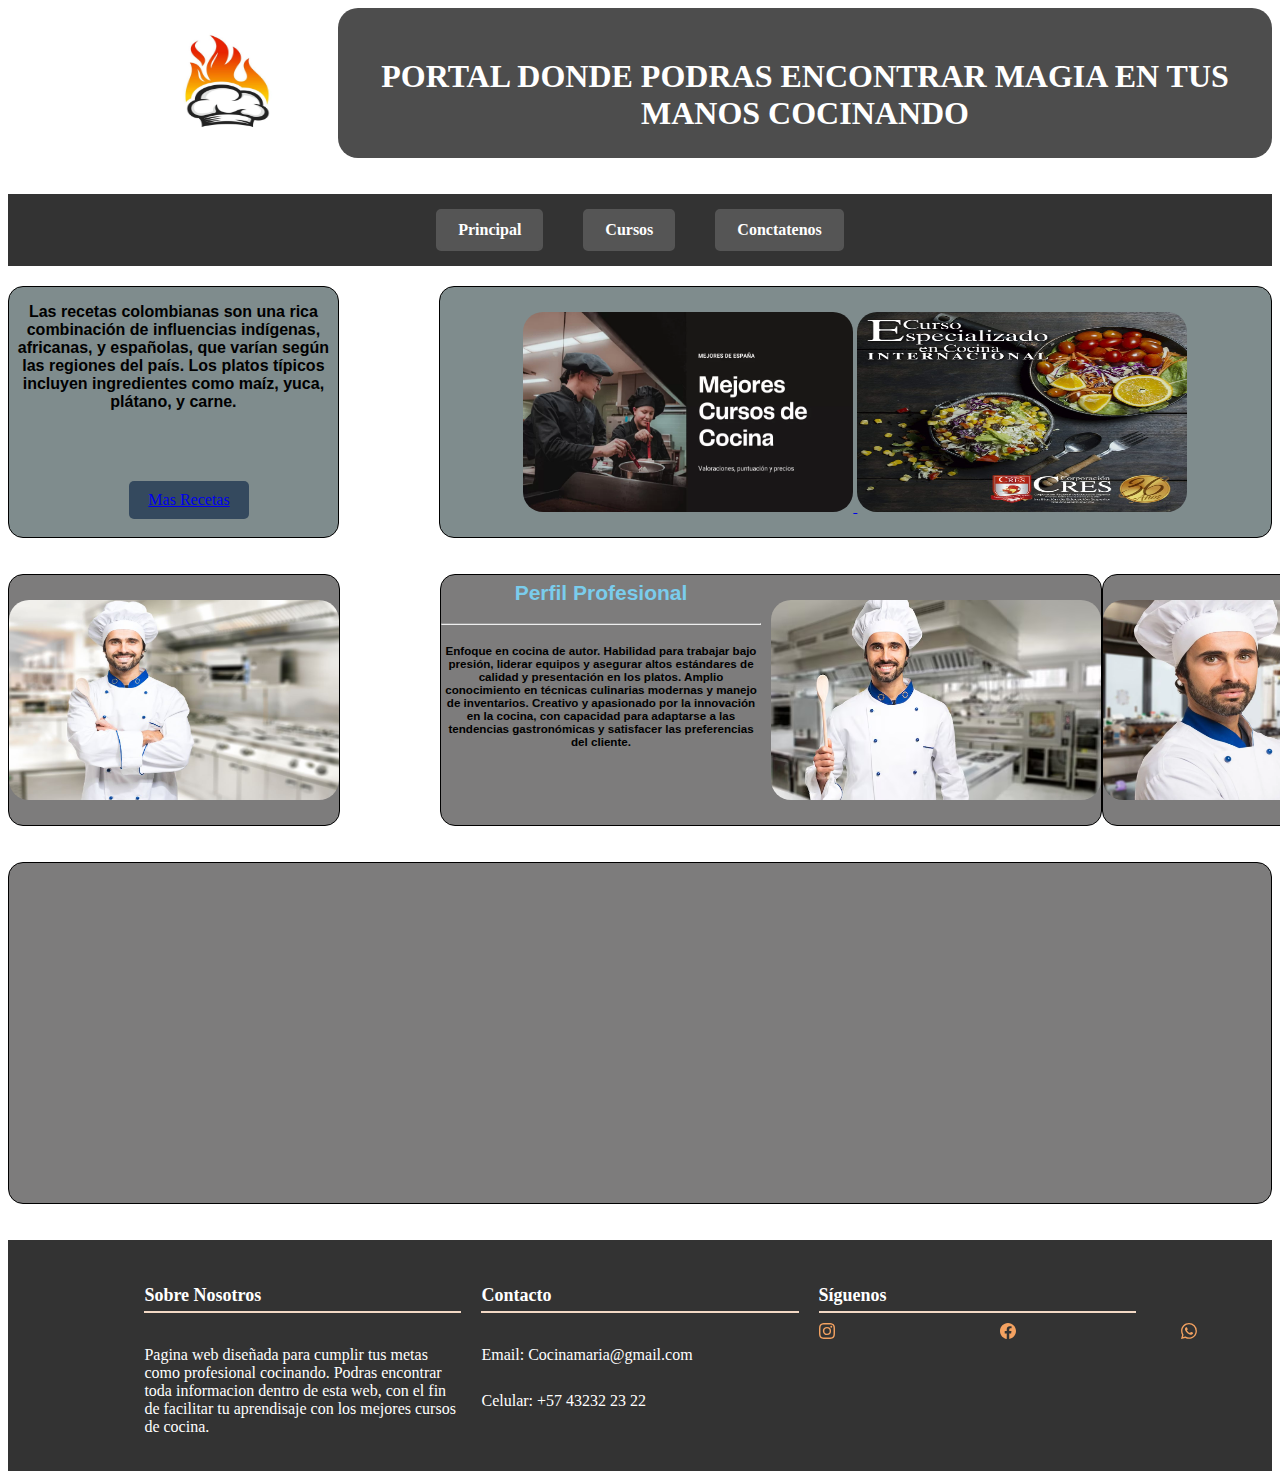
<file: index.html>
<!DOCTYPE html>
<html lang="en">
<head>
    <meta charset="UTF-8">
    <meta name="viewport" content="width=device-width, initial-scale=1.0">
    <title>CocinaPrincipal</title>
    <link rel="stylesheet" href="./index.css">
</head>
<body>
    
    <header>
        <div class="logo">
            <a href="./index.html">

                <img src="./IMG/logo.png" alt="">
            </a>
        </div>
        <div class="titulo">
            <h1>PORTAL DONDE PODRAS ENCONTRAR MAGIA EN TUS MANOS COCINANDO</h1>
        </div>
    </header>



<!-- BARRA DE NAVEGACION -->
<br>
<br>
<nav>

    <ul>
        <li><a href="./index.html">Principal</a></li>
        <li><a href="./cursos.html">Cursos</a></li>
        <li><a href="./conctatenos.html">Conctatenos</a></li>
    </ul>
</nav>




    <!-- APARTADO 1 -->

    <div class="apartado">



        <div class="Apartado1">

            <h3>
                Las recetas colombianas son una rica combinación de influencias indígenas, africanas, y españolas, que varían según las regiones del país. Los platos típicos incluyen ingredientes como maíz, yuca, plátano, y carne.</h3>

                <a href="./recetasmundo.html    "><div class="boton">Mas Recetas</div></a>

        </div>

        <!-- Apartado 2 -->

        <div class="Apartado2">
            
            <a href="./cursos.html">

                <img src="./IMG/Curso1.webp" alt="">
            </a>
        <a href="./cursos.html">
            <img src="./IMG/Curso2.jpeg" alt="">
        </a>


        </div>


    </div>
<br>
<br>







    <!-- APARTADO 2 -->

    
    <div class="apartado2">



        <div class="Apartado2-1">

            <img src="./IMG/pro1.jpg" alt="">

              

        </div>

        <!-- Apartado 2 -->
    <div class="Apartado2-2">
            
            <img src="./IMG/pro2.avif" alt="">

            <div class="texto">
                <h2>Perfil Profesional</h2>
                <hr>
              <h5>Enfoque en cocina de autor. Habilidad para trabajar bajo presión, liderar equipos y asegurar altos estándares de calidad y presentación en los platos. Amplio conocimiento en técnicas culinarias modernas y manejo de inventarios. Creativo y apasionado por la innovación en la cocina, con capacidad para adaptarse a las tendencias gastronómicas y satisfacer las preferencias del cliente.</h5>
            </div>
        
    </div>
    
    <div class="Apartado3-2">
            
        <img src="./IMG/pro3.webp" alt="">

        <div class="texto2">
        
                    <h2>Habilidades</h2>
          
                    <hr>
                    <br>
                <h4>Cocina Básica
                    <br>
                    <br>
                    Cocina Internacional
                    <br>
                    <br>
                    Técnicas de Cocina Avanzada
                    <br>
                    <br>
                    Panadería y Repostería
                    <br>
                    <br>
                    Corte y Manipulación de Alimentos</h4>
           
        </div>
    


        </div>


    </div>
<br>
<br>
    <!-- APARTADO 3 -->


  <div class="apartado3">


        <div class="Apartado3">

            <!-- video 1 -->
<div class="video1">
    
    <iframe width="300px" height="250px" src="https://www.youtube.com/embed/gnkLCnBizqo?si=XJGY1clKWfVh5JZb" title="YouTube video player" frameborder="0" allow="accelerometer; autoplay; clipboard-write; encrypted-media; gyroscope; picture-in-picture; web-share" referrerpolicy="strict-origin-when-cross-origin" allowfullscreen></iframe>
    
</div>
            <!-- video 2 -->
            <div class="video2">

                <iframe width="300px" height="250px" src="https://www.youtube.com/embed/d6Ih7ckl_gY?si=3jVDPQ7Uk1LiuRVk" title="YouTube video player" frameborder="0" allow="accelerometer; autoplay; clipboard-write; encrypted-media; gyroscope; picture-in-picture; web-share" referrerpolicy="strict-origin-when-cross-origin" allowfullscreen></iframe>
            </div>
                
            <!-- video 3 -->
            <div class="video3">

                <iframe width="300px" height="250px" src="https://www.youtube.com/embed/9CP8LxAkh2w?si=Y9Rmwza9VQqpUo5g" title="YouTube video player" frameborder="0" allow="accelerometer; autoplay; clipboard-write; encrypted-media; gyroscope; picture-in-picture; web-share" referrerpolicy="strict-origin-when-cross-origin" allowfullscreen></iframe>
                
            </div>




        </div>

      </div>





    











<!-- FOOTER -->



<br>
<br>
    <footer class="Principal">

        <div class="footer-secundario">
    
            <!-- apartado numero uno -->
            <div class="contactatos">
                <h2>Sobre Nosotros</h2>
                <br>
                <p>Pagina web diseñada para cumplir tus metas como profesional cocinando. Podras encontrar toda informacion dentro de esta web, con el fin de facilitar tu aprendisaje con los mejores cursos de cocina.</p>
            </div>
    
          
            <!-- apartado numero dos -->
    
            <div class="contactatos">
                <h2>Contacto</h2>
                <br>
                <p>Email: Cocinamaria@gmail.com</p>
                <br>
                <p>Celular: +57 43232 23 22</p>
            </div>
    
            <!-- apartado numero tres -->
    
            <div class="contactatos">
                <h2>Síguenos</h2>
                <div class="redes">
    
    <!-- Instagram -->
    
    
        <a href="https://www.instagram.com/"><svg xmlns="http://www.w3.org/2000/svg" width="16" height="16" fill="currentColor" class="bi bi-instagram" viewBox="0 0 16 16">
            <path d="M8 0C5.829 0 5.556.01 4.703.048 3.85.088 3.269.222 2.76.42a3.9 3.9 0 0 0-1.417.923A3.9 3.9 0 0 0 .42 2.76C.222 3.268.087 3.85.048 4.7.01 5.555 0 5.827 0 8.001c0 2.172.01 2.444.048 3.297.04.852.174 1.433.372 1.942.205.526.478.972.923 1.417.444.445.89.719 1.416.923.51.198 1.09.333 1.942.372C5.555 15.99 5.827 16 8 16s2.444-.01 3.298-.048c.851-.04 1.434-.174 1.943-.372a3.9 3.9 0 0 0 1.416-.923c.445-.445.718-.891.923-1.417.197-.509.332-1.09.372-1.942C15.99 10.445 16 10.173 16 8s-.01-2.445-.048-3.299c-.04-.851-.175-1.433-.372-1.941a3.9 3.9 0 0 0-.923-1.417A3.9 3.9 0 0 0 13.24.42c-.51-.198-1.092-.333-1.943-.372C10.443.01 10.172 0 7.998 0zm-.717 1.442h.718c2.136 0 2.389.007 3.232.046.78.035 1.204.166 1.486.275.373.145.64.319.92.599s.453.546.598.92c.11.281.24.705.275 1.485.039.843.047 1.096.047 3.231s-.008 2.389-.047 3.232c-.035.78-.166 1.203-.275 1.485a2.5 2.5 0 0 1-.599.919c-.28.28-.546.453-.92.598-.28.11-.704.24-1.485.276-.843.038-1.096.047-3.232.047s-2.39-.009-3.233-.047c-.78-.036-1.203-.166-1.485-.276a2.5 2.5 0 0 1-.92-.598 2.5 2.5 0 0 1-.6-.92c-.109-.281-.24-.705-.275-1.485-.038-.843-.046-1.096-.046-3.233s.008-2.388.046-3.231c.036-.78.166-1.204.276-1.486.145-.373.319-.64.599-.92s.546-.453.92-.598c.282-.11.705-.24 1.485-.276.738-.034 1.024-.044 2.515-.045zm4.988 1.328a.96.96 0 1 0 0 1.92.96.96 0 0 0 0-1.92m-4.27 1.122a4.109 4.109 0 1 0 0 8.217 4.109 4.109 0 0 0 0-8.217m0 1.441a2.667 2.667 0 1 1 0 5.334 2.667 2.667 0 0 1 0-5.334"/>
        </svg> </a>
        
        <!-- Faceboock-->
        
        <a href="https://www.facebook.com/"><svg xmlns="http://www.w3.org/2000/svg" width="16" height="16" fill="currentColor" class="bi bi-facebook" viewBox="0 0 16 16">
            <path d="M16 8.049c0-4.446-3.582-8.05-8-8.05C3.58 0-.002 3.603-.002 8.05c0 4.017 2.926 7.347 6.75 7.951v-5.625h-2.03V8.05H6.75V6.275c0-2.017 1.195-3.131 3.022-3.131.876 0 1.791.157 1.791.157v1.98h-1.009c-.993 0-1.303.621-1.303 1.258v1.51h2.218l-.354 2.326H9.25V16c3.824-.604 6.75-3.934 6.75-7.951"/>
        </svg></a>
        
        <!-- Whatsapp -->
        
        <a href="https://web.whatsapp.com/"><svg xmlns="http://www.w3.org/2000/svg" width="16" height="16" fill="currentColor" class="bi bi-whatsapp" viewBox="0 0 16 16">
            <path d="M13.601 2.326A7.85 7.85 0 0 0 7.994 0C3.627 0 .068 3.558.064 7.926c0 1.399.366 2.76 1.057 3.965L0 16l4.204-1.102a7.9 7.9 0 0 0 3.79.965h.004c4.368 0 7.926-3.558 7.93-7.93A7.9 7.9 0 0 0 13.6 2.326zM7.994 14.521a6.6 6.6 0 0 1-3.356-.92l-.24-.144-2.494.654.666-2.433-.156-.251a6.56 6.56 0 0 1-1.007-3.505c0-3.626 2.957-6.584 6.591-6.584a6.56 6.56 0 0 1 4.66 1.931 6.56 6.56 0 0 1 1.928 4.66c-.004 3.639-2.961 6.592-6.592 6.592m3.615-4.934c-.197-.099-1.17-.578-1.353-.646-.182-.065-.315-.099-.445.099-.133.197-.513.646-.627.775-.114.133-.232.148-.43.05-.197-.1-.836-.308-1.592-.985-.59-.525-.985-1.175-1.103-1.372-.114-.198-.011-.304.088-.403.087-.088.197-.232.296-.346.1-.114.133-.198.198-.33.065-.134.034-.248-.015-.347-.05-.099-.445-1.076-.612-1.47-.16-.389-.323-.335-.445-.34-.114-.007-.247-.007-.38-.007a.73.73 0 0 0-.529.247c-.182.198-.691.677-.691 1.654s.71 1.916.81 2.049c.098.133 1.394 2.132 3.383 2.992.47.205.84.326 1.129.418.475.152.904.129 1.246.08.38-.058 1.171-.48 1.338-.943.164-.464.164-.86.114-.943-.049-.084-.182-.133-.38-.232"/>
        </svg></a>
    </div>
    
    </div>
    
        </div>
    </footer>

</body>
</html>
</file>
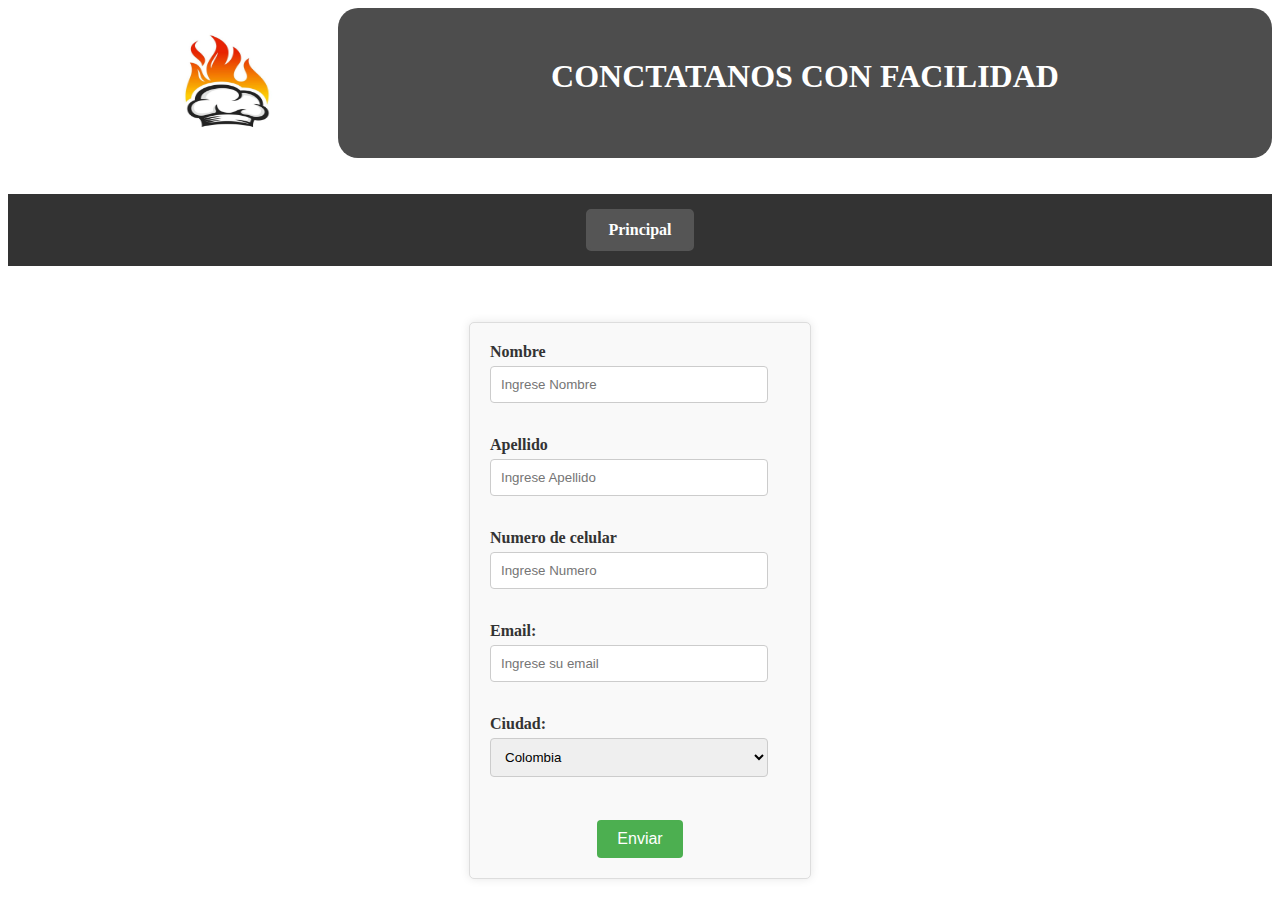
<file: conctatenos.html>
<!DOCTYPE html>
<html lang="en">
<head>
    <meta charset="UTF-8">
    <meta name="viewport" content="width=device-width, initial-scale=1.0">
    <title>Conctatenos</title>
    <link rel="stylesheet" href="./index.css">
    <link rel="stylesheet" href="./conctatenos.css">
</head>
<body>
   
    <header>
        <div class="logo">
            <a href="./index.html">

                <img src="./IMG/logo.png" alt="">
            </a>
        </div>
        <div class="titulo">
            <h1>CONCTATANOS CON FACILIDAD</h1>
        </div>
    </header>



<!-- BARRA DE NAVEGACION -->
<br>
<br>
<nav>

    <ul>
        <li><a href="./index.html">Principal</a></li>
    </ul>
</nav>
<br>
<br>










    <form action="submit" method="post">
        <label for="txtName" id="nombre">Nombre </label>
        <input type="text" required minlength="5" maxlength="20" placeholder="Ingrese Nombre"><br><br>

        <label for="txtNit" id="txtNit">Apellido</label>
        <input type="number" required min="9" max="12" placeholder="Ingrese Apellido"><br><br>

        <label for="txtContacto" id="txtNit">Numero de celular</label>
        <input type="text" id="telefono" name="telefono" pattern="[0-9]{3,15}" required placeholder="Ingrese Numero "><br><br>

        <label for="txtEmail" id="txtNit">Email:</label>
        <input type="email" id="email" name="email" required  multiple placeholder="Ingrese su email"><br><br>

        <label for="txt" id="txt">Ciudad:</label>

        <select id="origen" name="origen" required placeholder="seleccione el pais De Origen">
            <option value="Medellin">Colombia</option>
            <option value="Ciudad-mexico">Mexico</option>
            <option value="Caracas">Venezuela</option>
        </select><br><br>
        <center>

            <button type="submit">Enviar</button>
        </center>
    </form>












</body>
</html>
</file>
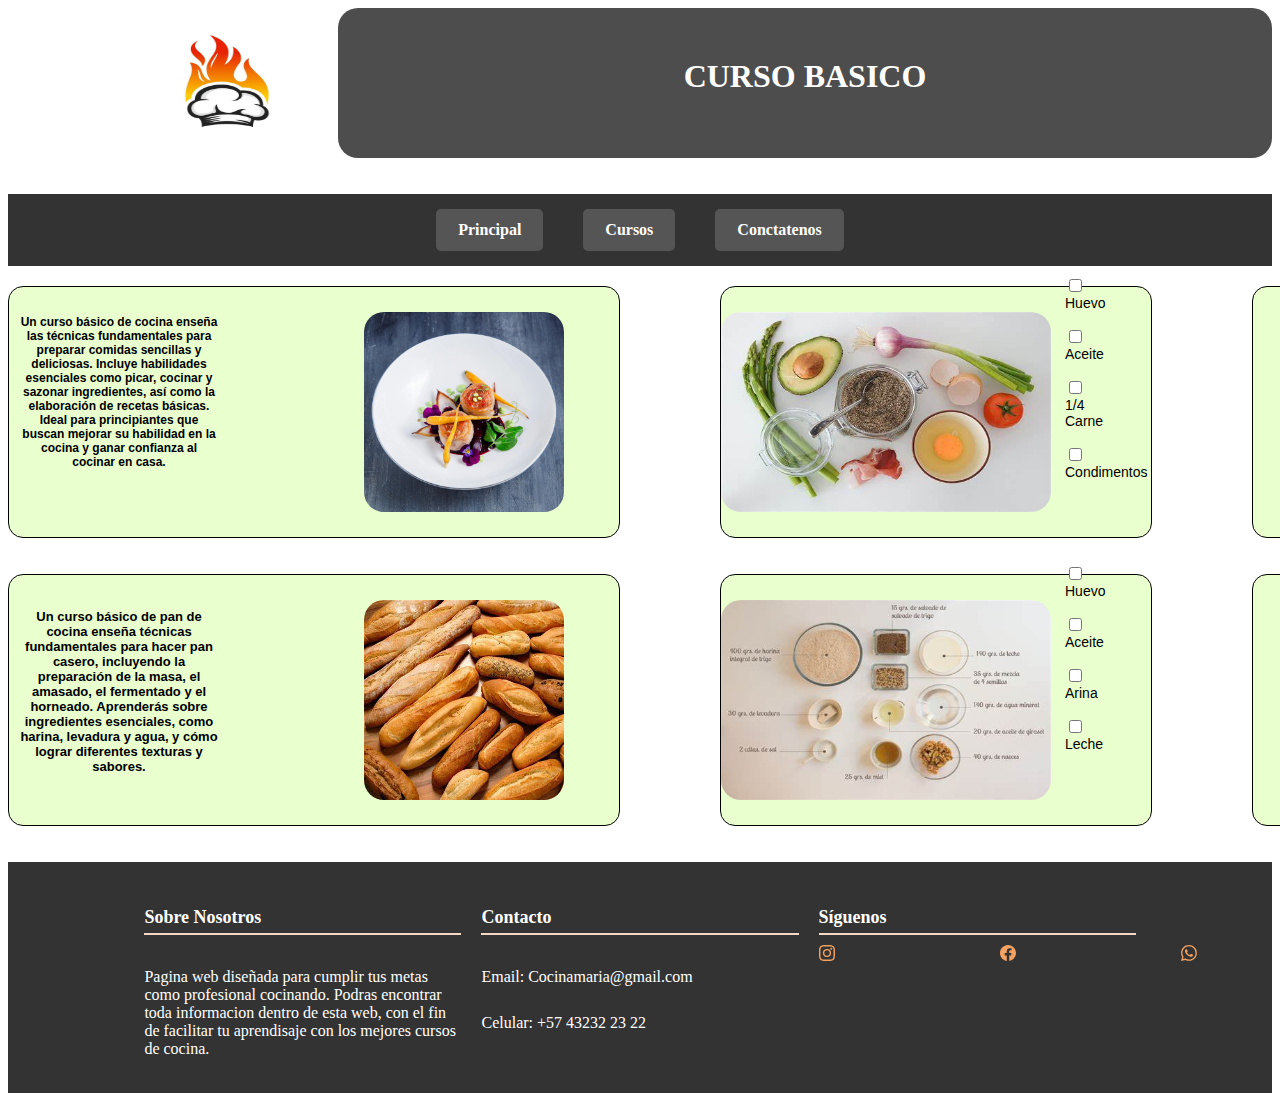
<file: cursobasico.html>
<!DOCTYPE html>
<html lang="en">
<head>
    <meta charset="UTF-8">
    <meta name="viewport" content="width=device-width, initial-scale=1.0">
    <link rel="stylesheet" href="./index.css">
    <link rel="stylesheet" href="./cursobasico.css">
    <title>Curso Basico</title>
</head>
<body>
 
    <header>
        <div class="logo">
            <a href="./index.html">

                <img src="./IMG/logo.png" alt="">
            </a>
        </div>
        <div class="titulo">
            <h1>CURSO BASICO</h1>
        </div>
    </header>



<!-- BARRA DE NAVEGACION -->
<br>
<br>
<nav>

    <ul>
        <li><a href="./index.html">Principal</a></li>
        <li><a href="./cursos.html">Cursos</a></li>
    
        <li><a href="./conctatenos.html">Conctatenos</a></li>
    </ul>
</nav>


















<div class="curso">

        <div class="Curso1">

            <img src="./IMG/cursobasico1.webp" alt="">
            <h1>Un curso básico de cocina enseña las técnicas fundamentales para preparar comidas sencillas y deliciosas. Incluye habilidades esenciales como picar, cocinar y sazonar ingredientes, así como la elaboración de recetas básicas. Ideal para principiantes que buscan mejorar su habilidad en la cocina y ganar confianza al cocinar en casa.</h1>
              

        </div>
        
        <div class="Curso2">
            
            <img src="./IMG/ingredientesbasico.jpeg" alt="">

            <div class="texto">
                <input type="checkbox" id="logis" >
                <label for="txtName" id="logis">Huevo</label><br><br>
                
                <input type="checkbox" id="almace" >
                <label for="txtName" id="almace">Aceite</label><br><br>

                <input type="checkbox" id="almace" >
                <label for="txtName" id="almace">1/4 Carne</label><br><br>

                <input type="checkbox" id="almace" >
                <label for="txtName" id="almace">Condimentos</label><br><br>
            </div>
            
    </div>
        
        
        <div class="Curso3">



    <iframe width="300px" height="200px" style="margin-top: 25px;" src="https://www.youtube.com/embed/FXZkvjSf05Y?si=F5IYFCjgBX3qnPEB" title="YouTube video player" frameborder="0" allow="accelerometer; autoplay; clipboard-write; encrypted-media; gyroscope; picture-in-picture; web-share" referrerpolicy="strict-origin-when-cross-origin" allowfullscreen></iframe>



        </div>
        
        
        
        
        
        
        
        
        
</div>


<!-- CURSO NUMERO DOS -->


<br>
<br>
<div class="Curso1-1">

    <div class="Curso1-2">

        <img src="./IMG/cursobasico2.webp" alt="">
        <h1>
        Un curso básico de pan de cocina enseña técnicas fundamentales para hacer pan casero, incluyendo la preparación de la masa, el amasado, el fermentado y el horneado. Aprenderás sobre ingredientes esenciales, como harina, levadura y agua, y cómo lograr diferentes texturas y sabores. </h1>
          

    </div>
    
    <div class="Curso2-2">
        
        <img src="./IMG/ingredientesbasico1.jpeg" alt="">

        <div class="texto">
            <input type="checkbox" id="logis" >
            <label for="txtName" id="logis">Huevo</label><br><br>
            
            <input type="checkbox" id="almace" >
            <label for="txtName" id="almace">Aceite</label><br><br>

            <input type="checkbox" id="almace" >
            <label for="txtName" id="almace">Arina</label><br><br>

            <input type="checkbox" id="almace" >
            <label for="txtName" id="almace">Leche</label><br><br>
        </div>
        
</div>
    
    
    <div class="Curso3-3">




<iframe width="300px" height="200px" style="margin-top: 25px;" src="https://www.youtube.com/embed/U9w5JXjbI6A?si=VWEHtRw2YDpZ52G9" title="YouTube video player" frameborder="0" allow="accelerometer; autoplay; clipboard-write; encrypted-media; gyroscope; picture-in-picture; web-share" referrerpolicy="strict-origin-when-cross-origin" allowfullscreen></iframe>

    </div>
    
    
    
    
    
    
    
    
    
</div>

















    <br>
    <br>
        <footer class="Principal">
    
            <div class="footer-secundario">
        
                <!-- apartado numero uno -->
                <div class="contactatos">
                    <h2>Sobre Nosotros</h2>
                    <br>
                    <p>Pagina web diseñada para cumplir tus metas como profesional cocinando. Podras encontrar toda informacion dentro de esta web, con el fin de facilitar tu aprendisaje con los mejores cursos de cocina.</p>
                </div>
        
              
                <!-- apartado numero dos -->
        
                <div class="contactatos">
                    <h2>Contacto</h2>
                    <br>
                    <p>Email: Cocinamaria@gmail.com</p>
                    <br>
                    <p>Celular: +57 43232 23 22</p>
                </div>
        
                <!-- apartado numero tres -->
        
                <div class="contactatos">
                    <h2>Síguenos</h2>
                    <div class="redes">
        
        <!-- Instagram -->
        
        
            <a href="https://www.instagram.com/"><svg xmlns="http://www.w3.org/2000/svg" width="16" height="16" fill="currentColor" class="bi bi-instagram" viewBox="0 0 16 16">
                <path d="M8 0C5.829 0 5.556.01 4.703.048 3.85.088 3.269.222 2.76.42a3.9 3.9 0 0 0-1.417.923A3.9 3.9 0 0 0 .42 2.76C.222 3.268.087 3.85.048 4.7.01 5.555 0 5.827 0 8.001c0 2.172.01 2.444.048 3.297.04.852.174 1.433.372 1.942.205.526.478.972.923 1.417.444.445.89.719 1.416.923.51.198 1.09.333 1.942.372C5.555 15.99 5.827 16 8 16s2.444-.01 3.298-.048c.851-.04 1.434-.174 1.943-.372a3.9 3.9 0 0 0 1.416-.923c.445-.445.718-.891.923-1.417.197-.509.332-1.09.372-1.942C15.99 10.445 16 10.173 16 8s-.01-2.445-.048-3.299c-.04-.851-.175-1.433-.372-1.941a3.9 3.9 0 0 0-.923-1.417A3.9 3.9 0 0 0 13.24.42c-.51-.198-1.092-.333-1.943-.372C10.443.01 10.172 0 7.998 0zm-.717 1.442h.718c2.136 0 2.389.007 3.232.046.78.035 1.204.166 1.486.275.373.145.64.319.92.599s.453.546.598.92c.11.281.24.705.275 1.485.039.843.047 1.096.047 3.231s-.008 2.389-.047 3.232c-.035.78-.166 1.203-.275 1.485a2.5 2.5 0 0 1-.599.919c-.28.28-.546.453-.92.598-.28.11-.704.24-1.485.276-.843.038-1.096.047-3.232.047s-2.39-.009-3.233-.047c-.78-.036-1.203-.166-1.485-.276a2.5 2.5 0 0 1-.92-.598 2.5 2.5 0 0 1-.6-.92c-.109-.281-.24-.705-.275-1.485-.038-.843-.046-1.096-.046-3.233s.008-2.388.046-3.231c.036-.78.166-1.204.276-1.486.145-.373.319-.64.599-.92s.546-.453.92-.598c.282-.11.705-.24 1.485-.276.738-.034 1.024-.044 2.515-.045zm4.988 1.328a.96.96 0 1 0 0 1.92.96.96 0 0 0 0-1.92m-4.27 1.122a4.109 4.109 0 1 0 0 8.217 4.109 4.109 0 0 0 0-8.217m0 1.441a2.667 2.667 0 1 1 0 5.334 2.667 2.667 0 0 1 0-5.334"/>
            </svg> </a>
            
            <!-- Faceboock-->
            
            <a href="https://www.facebook.com/"><svg xmlns="http://www.w3.org/2000/svg" width="16" height="16" fill="currentColor" class="bi bi-facebook" viewBox="0 0 16 16">
                <path d="M16 8.049c0-4.446-3.582-8.05-8-8.05C3.58 0-.002 3.603-.002 8.05c0 4.017 2.926 7.347 6.75 7.951v-5.625h-2.03V8.05H6.75V6.275c0-2.017 1.195-3.131 3.022-3.131.876 0 1.791.157 1.791.157v1.98h-1.009c-.993 0-1.303.621-1.303 1.258v1.51h2.218l-.354 2.326H9.25V16c3.824-.604 6.75-3.934 6.75-7.951"/>
            </svg></a>
            
            <!-- Whatsapp -->
            
            <a href="https://web.whatsapp.com/"><svg xmlns="http://www.w3.org/2000/svg" width="16" height="16" fill="currentColor" class="bi bi-whatsapp" viewBox="0 0 16 16">
                <path d="M13.601 2.326A7.85 7.85 0 0 0 7.994 0C3.627 0 .068 3.558.064 7.926c0 1.399.366 2.76 1.057 3.965L0 16l4.204-1.102a7.9 7.9 0 0 0 3.79.965h.004c4.368 0 7.926-3.558 7.93-7.93A7.9 7.9 0 0 0 13.6 2.326zM7.994 14.521a6.6 6.6 0 0 1-3.356-.92l-.24-.144-2.494.654.666-2.433-.156-.251a6.56 6.56 0 0 1-1.007-3.505c0-3.626 2.957-6.584 6.591-6.584a6.56 6.56 0 0 1 4.66 1.931 6.56 6.56 0 0 1 1.928 4.66c-.004 3.639-2.961 6.592-6.592 6.592m3.615-4.934c-.197-.099-1.17-.578-1.353-.646-.182-.065-.315-.099-.445.099-.133.197-.513.646-.627.775-.114.133-.232.148-.43.05-.197-.1-.836-.308-1.592-.985-.59-.525-.985-1.175-1.103-1.372-.114-.198-.011-.304.088-.403.087-.088.197-.232.296-.346.1-.114.133-.198.198-.33.065-.134.034-.248-.015-.347-.05-.099-.445-1.076-.612-1.47-.16-.389-.323-.335-.445-.34-.114-.007-.247-.007-.38-.007a.73.73 0 0 0-.529.247c-.182.198-.691.677-.691 1.654s.71 1.916.81 2.049c.098.133 1.394 2.132 3.383 2.992.47.205.84.326 1.129.418.475.152.904.129 1.246.08.38-.058 1.171-.48 1.338-.943.164-.464.164-.86.114-.943-.049-.084-.182-.133-.38-.232"/>
            </svg></a>
        </div>
        
        </div>
        
            </div>
        </footer>


</body>
</html>
</file>
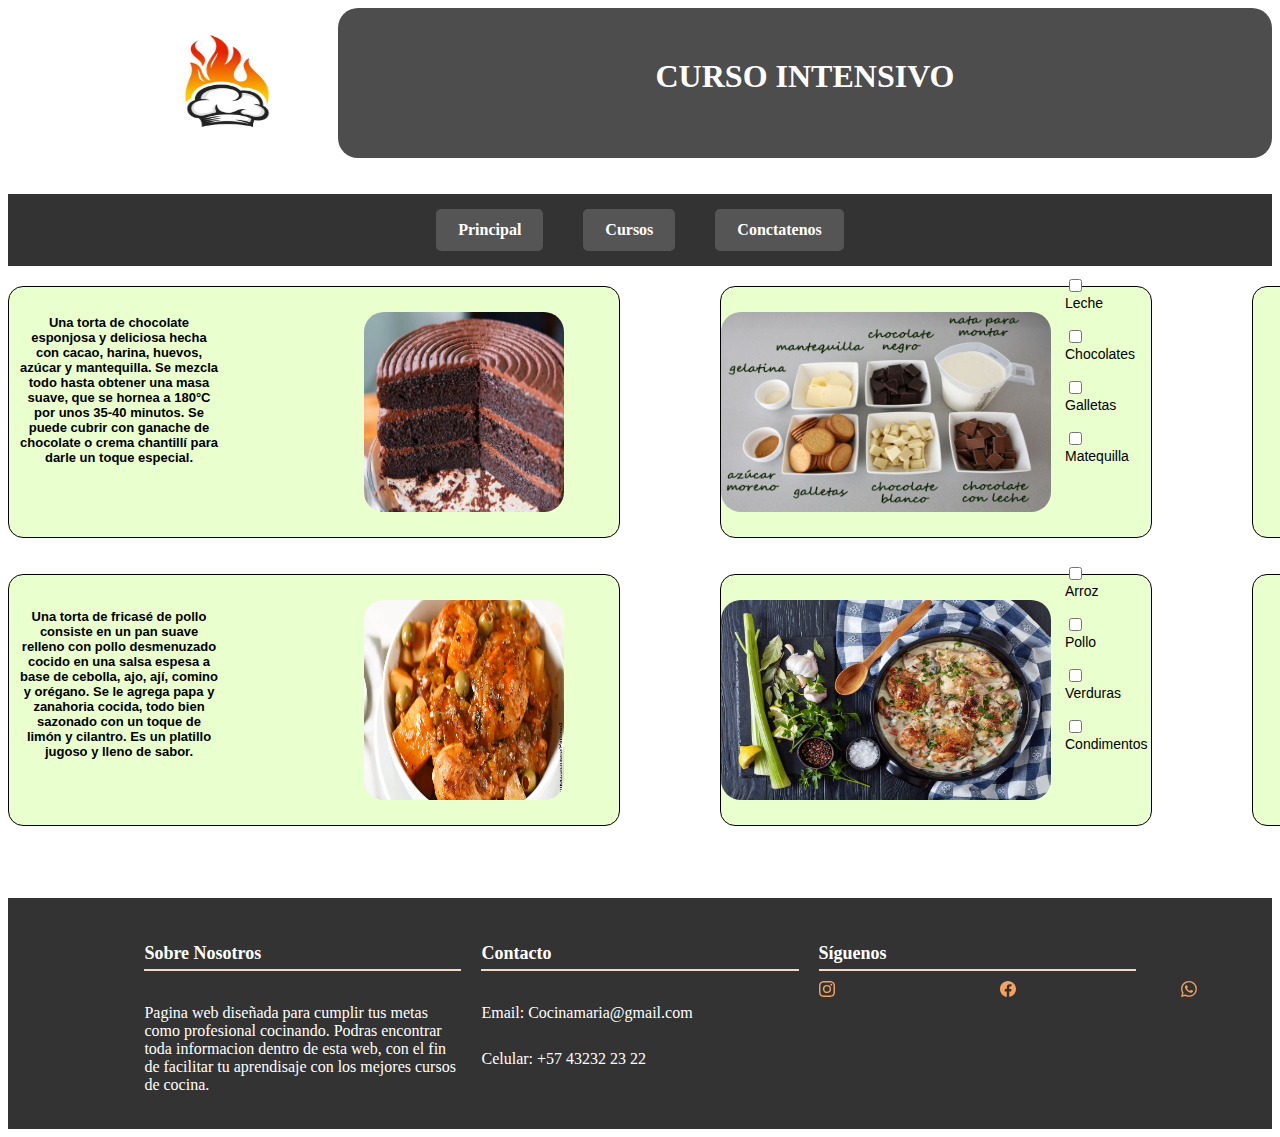
<file: cursointensivo.html>
<!DOCTYPE html>
<html lang="en">
<head>
    <meta charset="UTF-8">
    <meta name="viewport" content="width=device-width, initial-scale=1.0">
    <link rel="stylesheet" href="./index.css">
    <link rel="stylesheet" href="./cursointensivo.css">
    <title>Curso Intensivo</title>
</head>
<body>
 
    <header>
        <div class="logo">
            <a href="./index.html">

                <img src="./IMG/logo.png" alt="">
            </a>
        </div>
        <div class="titulo">
            <h1>CURSO INTENSIVO</h1>
        </div>
    </header>



<!-- BARRA DE NAVEGACION -->
<br>
<br>
<nav>

    <ul>
        <li><a href="./index.html">Principal</a></li>
        <li><a href="./cursos.html">Cursos</a></li>
    
        <li><a href="./conctatenos.html">Conctatenos</a></li>
    </ul>
</nav>


















<div class="curso">

        <div class="Curso1">

            <img src="./IMG/cursointensivo1.jpeg" alt="">
            <h1>Una torta de chocolate esponjosa y deliciosa hecha con cacao, harina, huevos, azúcar y mantequilla. Se mezcla todo hasta obtener una masa suave, que se hornea a 180°C por unos 35-40 minutos. Se puede cubrir con ganache de chocolate o crema chantillí para darle un toque especial.</h1>
              

        </div>
        
        <div class="Curso2">
            
            <img src="./IMG/ingredientesintensivo1.jpg" alt="">

            <div class="texto">
                <input type="checkbox" id="logis" >
                <label for="txtName" id="logis">Leche</label><br><br>
                
                <input type="checkbox" id="almace" >
                <label for="txtName" id="almace">Chocolates</label><br><br>

                <input type="checkbox" id="almace" >
                <label for="txtName" id="almace">Galletas</label><br><br>

                <input type="checkbox" id="almace" >
                <label for="txtName" id="almace">Matequilla</label><br><br>
            </div>
            
    </div>
        
        
        <div class="Curso3">



    <iframe width="300px" height="200px" style="margin-top: 25px;" src="https://www.youtube.com/embed/CxKtvrqCws4?si=20cvEQVjAlINkxPx" title="YouTube video player" frameborder="0" allow="accelerometer; autoplay; clipboard-write; encrypted-media; gyroscope; picture-in-picture; web-share" referrerpolicy="strict-origin-when-cross-origin" allowfullscreen></iframe>

        </div>
        
        
        
        
        
        
        
        
        
</div>


<!-- CURSO NUMERO DOS -->


<br>
<br>
<div class="Curso1-1">

    <div class="Curso1-2">

        <img src="./IMG/cursointensivo2.jpeg" alt="">
        <h1>
            Una torta de fricasé de pollo consiste en un pan suave relleno con pollo desmenuzado cocido en una salsa espesa a base de cebolla, ajo, ají, comino y orégano. Se le agrega papa y zanahoria cocida, todo bien sazonado con un toque de limón y cilantro. Es un platillo jugoso y lleno de sabor.</h1>
          

    </div>
    
    <div class="Curso2-2">
        
        <img src="./IMG/ingredientesintensivo2.jpg" alt="">

        <div class="texto">
            <input type="checkbox" id="logis" >
            <label for="txtName" id="logis">Arroz</label><br><br>
            
            <input type="checkbox" id="almace" >
            <label for="txtName" id="almace">Pollo</label><br><br>

            <input type="checkbox" id="almace" >
            <label for="txtName" id="almace">Verduras</label><br><br>

            <input type="checkbox" id="almace" >
            <label for="txtName" id="almace">Condimentos</label><br><br>
        </div>
        
</div>
    
    
    <div class="Curso3-3">




        

        <iframe width="300px" height="200px" style="margin-top: 25px;" src="https://www.youtube.com/embed/0pO5rKaqkk4?si=Uigj7n2ckSCVCunr" title="YouTube video player" frameborder="0" allow="accelerometer; autoplay; clipboard-write; encrypted-media; gyroscope; picture-in-picture; web-share" referrerpolicy="strict-origin-when-cross-origin" allowfullscreen></iframe>
    </div>
    
    
    
    
    
    
    
    
    
</div>
















<br>
<br>
    <br>
    <br>
        <footer class="Principal">
    
            <div class="footer-secundario">
        
                <!-- apartado numero uno -->
                <div class="contactatos">
                    <h2>Sobre Nosotros</h2>
                    <br>
                    <p>Pagina web diseñada para cumplir tus metas como profesional cocinando. Podras encontrar toda informacion dentro de esta web, con el fin de facilitar tu aprendisaje con los mejores cursos de cocina.</p>
                </div>
        
              
                <!-- apartado numero dos -->
        
                <div class="contactatos">
                    <h2>Contacto</h2>
                    <br>
                    <p>Email: Cocinamaria@gmail.com</p>
                    <br>
                    <p>Celular: +57 43232 23 22</p>
                </div>
        
                <!-- apartado numero tres -->
        
                <div class="contactatos">
                    <h2>Síguenos</h2>
                    <div class="redes">
        
        <!-- Instagram -->
        
        
            <a href="https://www.instagram.com/"><svg xmlns="http://www.w3.org/2000/svg" width="16" height="16" fill="currentColor" class="bi bi-instagram" viewBox="0 0 16 16">
                <path d="M8 0C5.829 0 5.556.01 4.703.048 3.85.088 3.269.222 2.76.42a3.9 3.9 0 0 0-1.417.923A3.9 3.9 0 0 0 .42 2.76C.222 3.268.087 3.85.048 4.7.01 5.555 0 5.827 0 8.001c0 2.172.01 2.444.048 3.297.04.852.174 1.433.372 1.942.205.526.478.972.923 1.417.444.445.89.719 1.416.923.51.198 1.09.333 1.942.372C5.555 15.99 5.827 16 8 16s2.444-.01 3.298-.048c.851-.04 1.434-.174 1.943-.372a3.9 3.9 0 0 0 1.416-.923c.445-.445.718-.891.923-1.417.197-.509.332-1.09.372-1.942C15.99 10.445 16 10.173 16 8s-.01-2.445-.048-3.299c-.04-.851-.175-1.433-.372-1.941a3.9 3.9 0 0 0-.923-1.417A3.9 3.9 0 0 0 13.24.42c-.51-.198-1.092-.333-1.943-.372C10.443.01 10.172 0 7.998 0zm-.717 1.442h.718c2.136 0 2.389.007 3.232.046.78.035 1.204.166 1.486.275.373.145.64.319.92.599s.453.546.598.92c.11.281.24.705.275 1.485.039.843.047 1.096.047 3.231s-.008 2.389-.047 3.232c-.035.78-.166 1.203-.275 1.485a2.5 2.5 0 0 1-.599.919c-.28.28-.546.453-.92.598-.28.11-.704.24-1.485.276-.843.038-1.096.047-3.232.047s-2.39-.009-3.233-.047c-.78-.036-1.203-.166-1.485-.276a2.5 2.5 0 0 1-.92-.598 2.5 2.5 0 0 1-.6-.92c-.109-.281-.24-.705-.275-1.485-.038-.843-.046-1.096-.046-3.233s.008-2.388.046-3.231c.036-.78.166-1.204.276-1.486.145-.373.319-.64.599-.92s.546-.453.92-.598c.282-.11.705-.24 1.485-.276.738-.034 1.024-.044 2.515-.045zm4.988 1.328a.96.96 0 1 0 0 1.92.96.96 0 0 0 0-1.92m-4.27 1.122a4.109 4.109 0 1 0 0 8.217 4.109 4.109 0 0 0 0-8.217m0 1.441a2.667 2.667 0 1 1 0 5.334 2.667 2.667 0 0 1 0-5.334"/>
            </svg> </a>
            
            <!-- Faceboock-->
            
            <a href="https://www.facebook.com/"><svg xmlns="http://www.w3.org/2000/svg" width="16" height="16" fill="currentColor" class="bi bi-facebook" viewBox="0 0 16 16">
                <path d="M16 8.049c0-4.446-3.582-8.05-8-8.05C3.58 0-.002 3.603-.002 8.05c0 4.017 2.926 7.347 6.75 7.951v-5.625h-2.03V8.05H6.75V6.275c0-2.017 1.195-3.131 3.022-3.131.876 0 1.791.157 1.791.157v1.98h-1.009c-.993 0-1.303.621-1.303 1.258v1.51h2.218l-.354 2.326H9.25V16c3.824-.604 6.75-3.934 6.75-7.951"/>
            </svg></a>
            
            <!-- Whatsapp -->
            
            <a href="https://web.whatsapp.com/"><svg xmlns="http://www.w3.org/2000/svg" width="16" height="16" fill="currentColor" class="bi bi-whatsapp" viewBox="0 0 16 16">
                <path d="M13.601 2.326A7.85 7.85 0 0 0 7.994 0C3.627 0 .068 3.558.064 7.926c0 1.399.366 2.76 1.057 3.965L0 16l4.204-1.102a7.9 7.9 0 0 0 3.79.965h.004c4.368 0 7.926-3.558 7.93-7.93A7.9 7.9 0 0 0 13.6 2.326zM7.994 14.521a6.6 6.6 0 0 1-3.356-.92l-.24-.144-2.494.654.666-2.433-.156-.251a6.56 6.56 0 0 1-1.007-3.505c0-3.626 2.957-6.584 6.591-6.584a6.56 6.56 0 0 1 4.66 1.931 6.56 6.56 0 0 1 1.928 4.66c-.004 3.639-2.961 6.592-6.592 6.592m3.615-4.934c-.197-.099-1.17-.578-1.353-.646-.182-.065-.315-.099-.445.099-.133.197-.513.646-.627.775-.114.133-.232.148-.43.05-.197-.1-.836-.308-1.592-.985-.59-.525-.985-1.175-1.103-1.372-.114-.198-.011-.304.088-.403.087-.088.197-.232.296-.346.1-.114.133-.198.198-.33.065-.134.034-.248-.015-.347-.05-.099-.445-1.076-.612-1.47-.16-.389-.323-.335-.445-.34-.114-.007-.247-.007-.38-.007a.73.73 0 0 0-.529.247c-.182.198-.691.677-.691 1.654s.71 1.916.81 2.049c.098.133 1.394 2.132 3.383 2.992.47.205.84.326 1.129.418.475.152.904.129 1.246.08.38-.058 1.171-.48 1.338-.943.164-.464.164-.86.114-.943-.049-.084-.182-.133-.38-.232"/>
            </svg></a>
        </div>
        
        </div>
        
            </div>
        </footer>


</body>
</html>
</file>
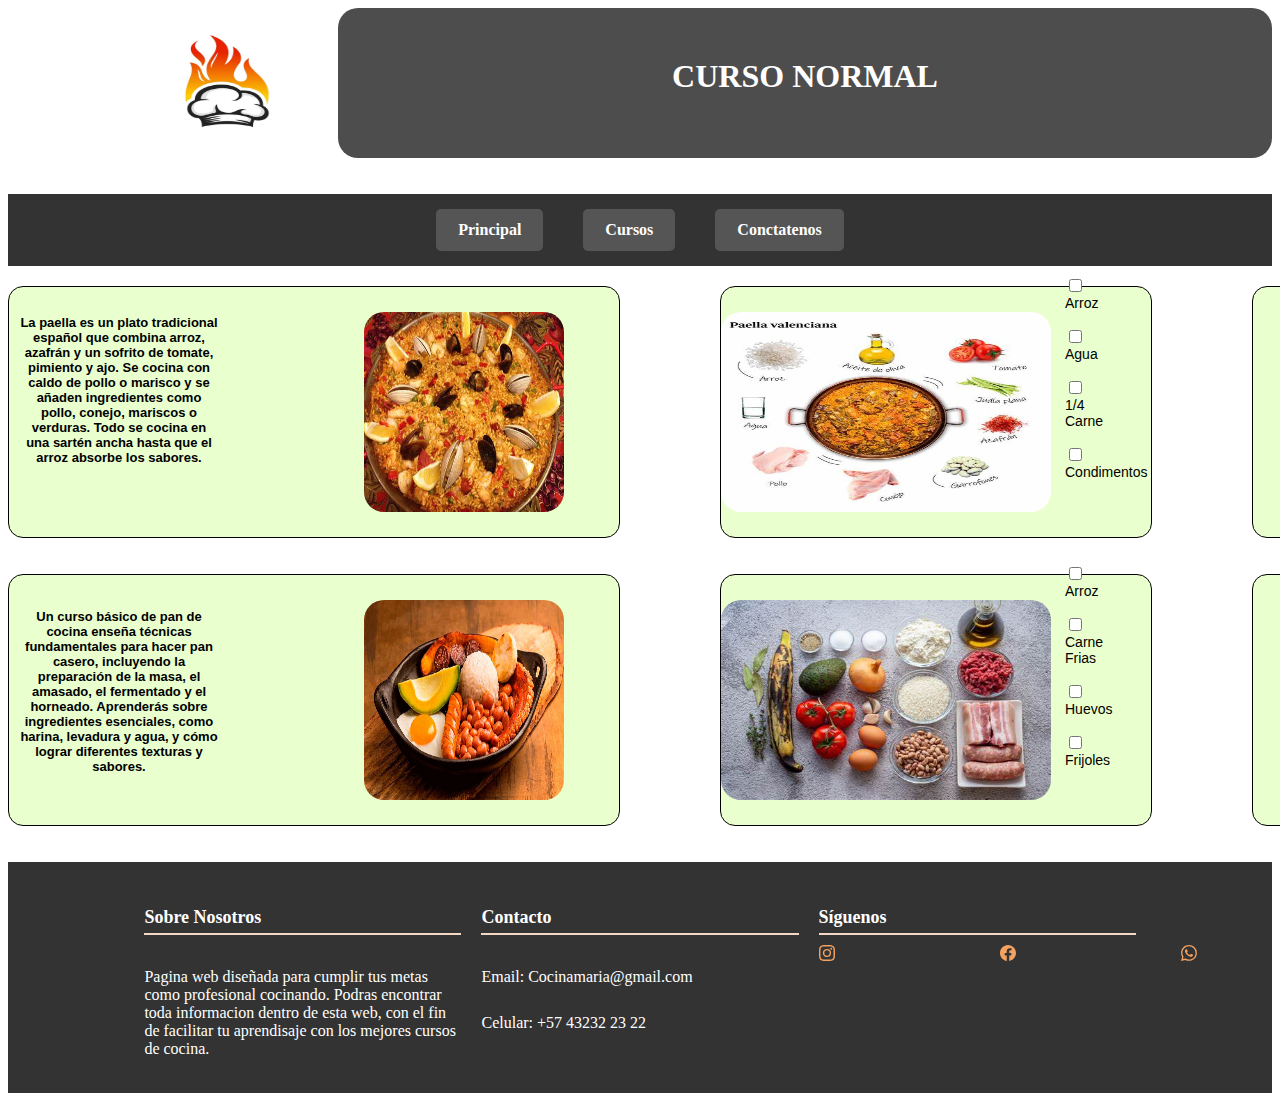
<file: cursonormal.html>
<!DOCTYPE html>
<html lang="en">
<head>
    <meta charset="UTF-8">
    <meta name="viewport" content="width=device-width, initial-scale=1.0">
    <link rel="stylesheet" href="./index.css">
    <link rel="stylesheet" href="./cursonormal.css">
    <title>Curso Normal</title>
</head>
<body>
 
    <header>
        <div class="logo">
            <a href="./index.html">

                <img src="./IMG/logo.png" alt="">
            </a>
        </div>
        <div class="titulo">
            <h1>CURSO NORMAL</h1>
        </div>
    </header>



<!-- BARRA DE NAVEGACION -->
<br>
<br>
<nav>

    <ul>
        <li><a href="./index.html">Principal</a></li>
        <li><a href="./cursos.html">Cursos</a></li>
    
        <li><a href="./conctatenos.html">Conctatenos</a></li>
    </ul>
</nav>


















<div class="curso">

        <div class="Curso1">

            <img src="./IMG/cursonormal1.jpeg" alt="">
            <h1>La paella es un plato tradicional español que combina arroz, azafrán y un sofrito de tomate, pimiento y ajo. Se cocina con caldo de pollo o marisco y se añaden ingredientes como pollo, conejo, mariscos o verduras. Todo se cocina en una sartén ancha hasta que el arroz absorbe los sabores.</h1>
              

        </div>
        
        <div class="Curso2">
            
            <img src="./IMG/ingredientesnormal1.jpeg" alt="">

            <div class="texto">
                <input type="checkbox" id="logis" >
                <label for="txtName" id="logis">Arroz</label><br><br>
                
                <input type="checkbox" id="almace" >
                <label for="txtName" id="almace">Agua</label><br><br>

                <input type="checkbox" id="almace" >
                <label for="txtName" id="almace">1/4 Carne</label><br><br>

                <input type="checkbox" id="almace" >
                <label for="txtName" id="almace">Condimentos</label><br><br>
            </div>
            
    </div>
        
        
        <div class="Curso3">



    
    <iframe width="300px" height="200px" style="margin-top: 25px;"src="https://www.youtube.com/embed/DNin1AD-WUQ?si=QgXkv83Nc8gf75n3" title="YouTube video player" frameborder="0" allow="accelerometer; autoplay; clipboard-write; encrypted-media; gyroscope; picture-in-picture; web-share" referrerpolicy="strict-origin-when-cross-origin" allowfullscreen></iframe>


        </div>
        
        
        
        
        
        
        
        
        
</div>


<!-- CURSO NUMERO DOS -->


<br>
<br>
<div class="Curso1-1">

    <div class="Curso1-2">

        <img src="./IMG/cursonormal2.gif" alt="">
        <h1>
        Un curso básico de pan de cocina enseña técnicas fundamentales para hacer pan casero, incluyendo la preparación de la masa, el amasado, el fermentado y el horneado. Aprenderás sobre ingredientes esenciales, como harina, levadura y agua, y cómo lograr diferentes texturas y sabores. </h1>
          

    </div>
    
    <div class="Curso2-2">
        
        <img src="./IMG/ingredientesnormal2.jpeg" alt="">

        <div class="texto">
            <input type="checkbox" id="logis" >
            <label for="txtName" id="logis">Arroz</label><br><br>
            
            <input type="checkbox" id="almace" >
            <label for="txtName" id="almace">Carne Frias</label><br><br>

            <input type="checkbox" id="almace" >
            <label for="txtName" id="almace">Huevos</label><br><br>

            <input type="checkbox" id="almace" >
            <label for="txtName" id="almace">Frijoles</label><br><br>
        </div>
        
</div>
    
    
    <div class="Curso3-3">




        <iframe width="300px" height="200px" style="margin-top: 25px;" src="https://www.youtube.com/embed/P3W6BRM_65U?si=Ncch00cSvsKaLkpj" title="YouTube video player" frameborder="0" allow="accelerometer; autoplay; clipboard-write; encrypted-media; gyroscope; picture-in-picture; web-share" referrerpolicy="strict-origin-when-cross-origin" allowfullscreen></iframe>

    </div>
    
    
    
    
    
    
    
    
    
</div>

















    <br>
    <br>
        <footer class="Principal">
    
            <div class="footer-secundario">
        
                <!-- apartado numero uno -->
                <div class="contactatos">
                    <h2>Sobre Nosotros</h2>
                    <br>
                    <p>Pagina web diseñada para cumplir tus metas como profesional cocinando. Podras encontrar toda informacion dentro de esta web, con el fin de facilitar tu aprendisaje con los mejores cursos de cocina.</p>
                </div>
        
              
                <!-- apartado numero dos -->
        
                <div class="contactatos">
                    <h2>Contacto</h2>
                    <br>
                    <p>Email: Cocinamaria@gmail.com</p>
                    <br>
                    <p>Celular: +57 43232 23 22</p>
                </div>
        
                <!-- apartado numero tres -->
        
                <div class="contactatos">
                    <h2>Síguenos</h2>
                    <div class="redes">
        
        <!-- Instagram -->
        
        
            <a href="https://www.instagram.com/"><svg xmlns="http://www.w3.org/2000/svg" width="16" height="16" fill="currentColor" class="bi bi-instagram" viewBox="0 0 16 16">
                <path d="M8 0C5.829 0 5.556.01 4.703.048 3.85.088 3.269.222 2.76.42a3.9 3.9 0 0 0-1.417.923A3.9 3.9 0 0 0 .42 2.76C.222 3.268.087 3.85.048 4.7.01 5.555 0 5.827 0 8.001c0 2.172.01 2.444.048 3.297.04.852.174 1.433.372 1.942.205.526.478.972.923 1.417.444.445.89.719 1.416.923.51.198 1.09.333 1.942.372C5.555 15.99 5.827 16 8 16s2.444-.01 3.298-.048c.851-.04 1.434-.174 1.943-.372a3.9 3.9 0 0 0 1.416-.923c.445-.445.718-.891.923-1.417.197-.509.332-1.09.372-1.942C15.99 10.445 16 10.173 16 8s-.01-2.445-.048-3.299c-.04-.851-.175-1.433-.372-1.941a3.9 3.9 0 0 0-.923-1.417A3.9 3.9 0 0 0 13.24.42c-.51-.198-1.092-.333-1.943-.372C10.443.01 10.172 0 7.998 0zm-.717 1.442h.718c2.136 0 2.389.007 3.232.046.78.035 1.204.166 1.486.275.373.145.64.319.92.599s.453.546.598.92c.11.281.24.705.275 1.485.039.843.047 1.096.047 3.231s-.008 2.389-.047 3.232c-.035.78-.166 1.203-.275 1.485a2.5 2.5 0 0 1-.599.919c-.28.28-.546.453-.92.598-.28.11-.704.24-1.485.276-.843.038-1.096.047-3.232.047s-2.39-.009-3.233-.047c-.78-.036-1.203-.166-1.485-.276a2.5 2.5 0 0 1-.92-.598 2.5 2.5 0 0 1-.6-.92c-.109-.281-.24-.705-.275-1.485-.038-.843-.046-1.096-.046-3.233s.008-2.388.046-3.231c.036-.78.166-1.204.276-1.486.145-.373.319-.64.599-.92s.546-.453.92-.598c.282-.11.705-.24 1.485-.276.738-.034 1.024-.044 2.515-.045zm4.988 1.328a.96.96 0 1 0 0 1.92.96.96 0 0 0 0-1.92m-4.27 1.122a4.109 4.109 0 1 0 0 8.217 4.109 4.109 0 0 0 0-8.217m0 1.441a2.667 2.667 0 1 1 0 5.334 2.667 2.667 0 0 1 0-5.334"/>
            </svg> </a>
            
            <!-- Faceboock-->
            
            <a href="https://www.facebook.com/"><svg xmlns="http://www.w3.org/2000/svg" width="16" height="16" fill="currentColor" class="bi bi-facebook" viewBox="0 0 16 16">
                <path d="M16 8.049c0-4.446-3.582-8.05-8-8.05C3.58 0-.002 3.603-.002 8.05c0 4.017 2.926 7.347 6.75 7.951v-5.625h-2.03V8.05H6.75V6.275c0-2.017 1.195-3.131 3.022-3.131.876 0 1.791.157 1.791.157v1.98h-1.009c-.993 0-1.303.621-1.303 1.258v1.51h2.218l-.354 2.326H9.25V16c3.824-.604 6.75-3.934 6.75-7.951"/>
            </svg></a>
            
            <!-- Whatsapp -->
            
            <a href="https://web.whatsapp.com/"><svg xmlns="http://www.w3.org/2000/svg" width="16" height="16" fill="currentColor" class="bi bi-whatsapp" viewBox="0 0 16 16">
                <path d="M13.601 2.326A7.85 7.85 0 0 0 7.994 0C3.627 0 .068 3.558.064 7.926c0 1.399.366 2.76 1.057 3.965L0 16l4.204-1.102a7.9 7.9 0 0 0 3.79.965h.004c4.368 0 7.926-3.558 7.93-7.93A7.9 7.9 0 0 0 13.6 2.326zM7.994 14.521a6.6 6.6 0 0 1-3.356-.92l-.24-.144-2.494.654.666-2.433-.156-.251a6.56 6.56 0 0 1-1.007-3.505c0-3.626 2.957-6.584 6.591-6.584a6.56 6.56 0 0 1 4.66 1.931 6.56 6.56 0 0 1 1.928 4.66c-.004 3.639-2.961 6.592-6.592 6.592m3.615-4.934c-.197-.099-1.17-.578-1.353-.646-.182-.065-.315-.099-.445.099-.133.197-.513.646-.627.775-.114.133-.232.148-.43.05-.197-.1-.836-.308-1.592-.985-.59-.525-.985-1.175-1.103-1.372-.114-.198-.011-.304.088-.403.087-.088.197-.232.296-.346.1-.114.133-.198.198-.33.065-.134.034-.248-.015-.347-.05-.099-.445-1.076-.612-1.47-.16-.389-.323-.335-.445-.34-.114-.007-.247-.007-.38-.007a.73.73 0 0 0-.529.247c-.182.198-.691.677-.691 1.654s.71 1.916.81 2.049c.098.133 1.394 2.132 3.383 2.992.47.205.84.326 1.129.418.475.152.904.129 1.246.08.38-.058 1.171-.48 1.338-.943.164-.464.164-.86.114-.943-.049-.084-.182-.133-.38-.232"/>
            </svg></a>
        </div>
        
        </div>
        
            </div>
        </footer>


</body>
</html>
</file>
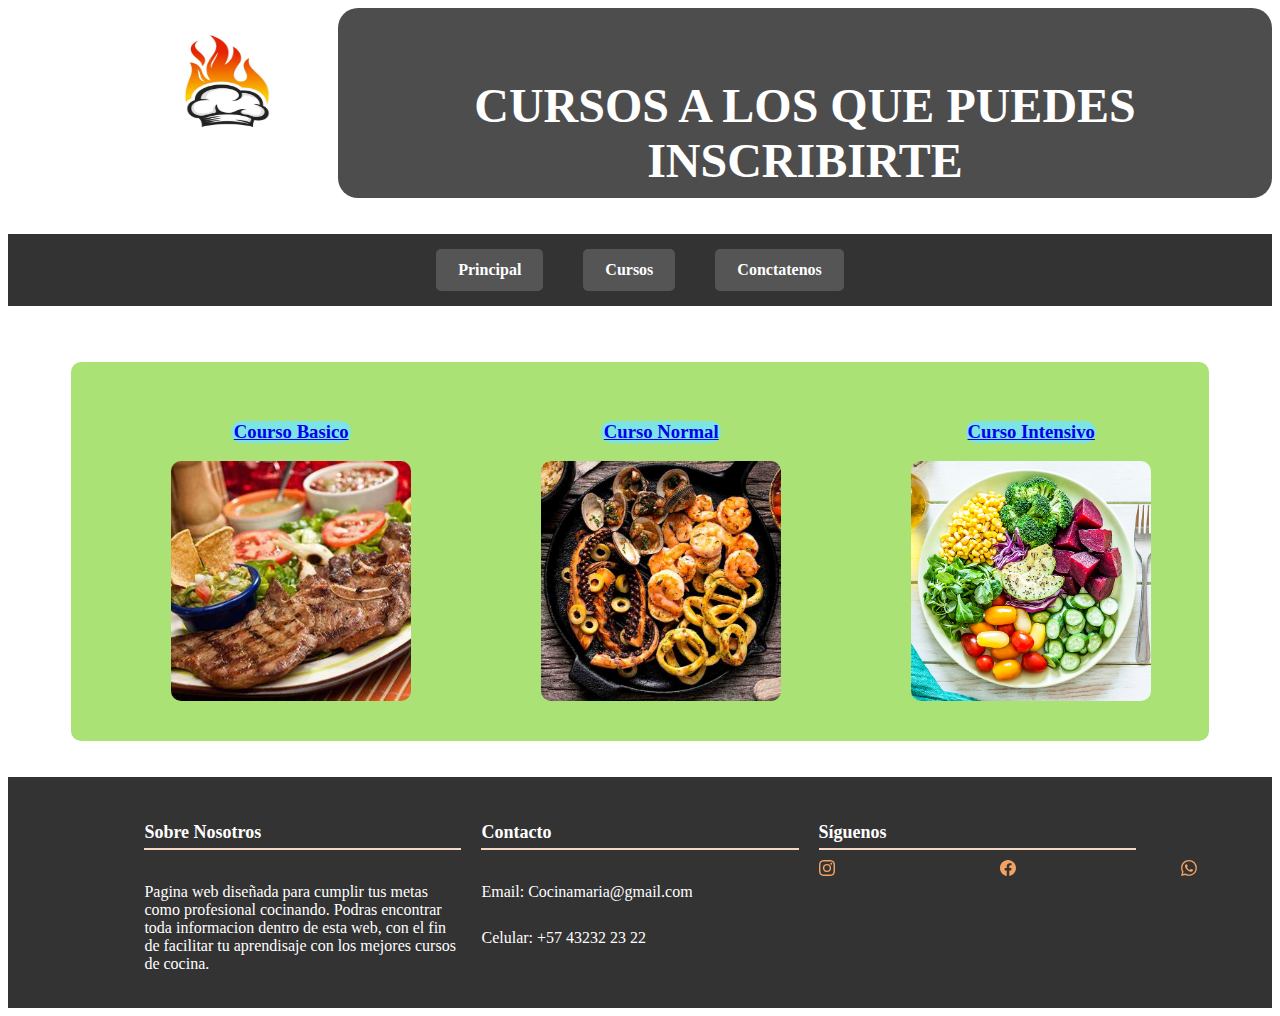
<file: cursos.html>
<!DOCTYPE html>
<html lang="en">
<head>
    <meta charset="UTF-8">
    <meta name="viewport" content="width=device-width, initial-scale=1.0">
    <title>Cursos</title>
    <link rel="stylesheet" href="./index.css">
    <link rel="stylesheet" href="./cursos.css">
<body>
    

    <header>
        <div class="logo">
            <a href="./index.html">

                <img src="./IMG/logo.png" alt="">
            </a>
        </div>
        <div class="titulo">
            <h1>CURSOS A LOS QUE PUEDES INSCRIBIRTE</h1>
        </div>
    </header>



<!-- BARRA DE NAVEGACION -->
<br>
<br>
<nav>

    <ul>
        <li><a href="./index.html">Principal</a></li>
        <li><a href="./cursos.html">Cursos</a></li>

        <li><a href="./conctatenos.html">Conctatenos</a></li>
    </ul>
</nav>
<br>
<br>


<!-- CURSOS CSS GRID-->

<div class="contenedor">
    <div class="contenedor-conciertos">
        <div class="textos">
            <a href="./cursobasico.html">

                <h3>Courso Basico</h3>
                <div class="card" style="background-image: url('./IMG/curso1.jpeg')">
            </a>
        </div>
            
        </div>


        <div class="textos1">
            <a href="./cursonormal.html">
            <h3>Curso Normal</h3>
            <div class="card" style="background-image: url('./IMG/curso2.jpg')"></div>
        </a>    
        </div>

        
        <div class="textos2">
            <a href="./cursointensivo.html">
            <h3>Curso Intensivo</h3>
            <div class="card" style="background-image: url('./IMG/curso3.jpeg')"> </div>
        </a>
        </div>
    </div>        
</div>


















<br>
<br>
    <footer class="Principal">

        <div class="footer-secundario">
    
            <!-- apartado numero uno -->
            <div class="contactatos">
                <h2>Sobre Nosotros</h2>
                <br>
                <p>Pagina web diseñada para cumplir tus metas como profesional cocinando. Podras encontrar toda informacion dentro de esta web, con el fin de facilitar tu aprendisaje con los mejores cursos de cocina.</p>
            </div>
    
          
            <!-- apartado numero dos -->
    
            <div class="contactatos">
                <h2>Contacto</h2>
                <br>
                <p>Email: Cocinamaria@gmail.com</p>
                <br>
                <p>Celular: +57 43232 23 22</p>
            </div>
    
            <!-- apartado numero tres -->
    
            <div class="contactatos">
                <h2>Síguenos</h2>
                <div class="redes">
    
    <!-- Instagram -->
    
    
        <a href="https://www.instagram.com/"><svg xmlns="http://www.w3.org/2000/svg" width="16" height="16" fill="currentColor" class="bi bi-instagram" viewBox="0 0 16 16">
            <path d="M8 0C5.829 0 5.556.01 4.703.048 3.85.088 3.269.222 2.76.42a3.9 3.9 0 0 0-1.417.923A3.9 3.9 0 0 0 .42 2.76C.222 3.268.087 3.85.048 4.7.01 5.555 0 5.827 0 8.001c0 2.172.01 2.444.048 3.297.04.852.174 1.433.372 1.942.205.526.478.972.923 1.417.444.445.89.719 1.416.923.51.198 1.09.333 1.942.372C5.555 15.99 5.827 16 8 16s2.444-.01 3.298-.048c.851-.04 1.434-.174 1.943-.372a3.9 3.9 0 0 0 1.416-.923c.445-.445.718-.891.923-1.417.197-.509.332-1.09.372-1.942C15.99 10.445 16 10.173 16 8s-.01-2.445-.048-3.299c-.04-.851-.175-1.433-.372-1.941a3.9 3.9 0 0 0-.923-1.417A3.9 3.9 0 0 0 13.24.42c-.51-.198-1.092-.333-1.943-.372C10.443.01 10.172 0 7.998 0zm-.717 1.442h.718c2.136 0 2.389.007 3.232.046.78.035 1.204.166 1.486.275.373.145.64.319.92.599s.453.546.598.92c.11.281.24.705.275 1.485.039.843.047 1.096.047 3.231s-.008 2.389-.047 3.232c-.035.78-.166 1.203-.275 1.485a2.5 2.5 0 0 1-.599.919c-.28.28-.546.453-.92.598-.28.11-.704.24-1.485.276-.843.038-1.096.047-3.232.047s-2.39-.009-3.233-.047c-.78-.036-1.203-.166-1.485-.276a2.5 2.5 0 0 1-.92-.598 2.5 2.5 0 0 1-.6-.92c-.109-.281-.24-.705-.275-1.485-.038-.843-.046-1.096-.046-3.233s.008-2.388.046-3.231c.036-.78.166-1.204.276-1.486.145-.373.319-.64.599-.92s.546-.453.92-.598c.282-.11.705-.24 1.485-.276.738-.034 1.024-.044 2.515-.045zm4.988 1.328a.96.96 0 1 0 0 1.92.96.96 0 0 0 0-1.92m-4.27 1.122a4.109 4.109 0 1 0 0 8.217 4.109 4.109 0 0 0 0-8.217m0 1.441a2.667 2.667 0 1 1 0 5.334 2.667 2.667 0 0 1 0-5.334"/>
        </svg> </a>
        
        <!-- Faceboock-->
        
        <a href="https://www.facebook.com/"><svg xmlns="http://www.w3.org/2000/svg" width="16" height="16" fill="currentColor" class="bi bi-facebook" viewBox="0 0 16 16">
            <path d="M16 8.049c0-4.446-3.582-8.05-8-8.05C3.58 0-.002 3.603-.002 8.05c0 4.017 2.926 7.347 6.75 7.951v-5.625h-2.03V8.05H6.75V6.275c0-2.017 1.195-3.131 3.022-3.131.876 0 1.791.157 1.791.157v1.98h-1.009c-.993 0-1.303.621-1.303 1.258v1.51h2.218l-.354 2.326H9.25V16c3.824-.604 6.75-3.934 6.75-7.951"/>
        </svg></a>
        
        <!-- Whatsapp -->
        
        <a href="https://web.whatsapp.com/"><svg xmlns="http://www.w3.org/2000/svg" width="16" height="16" fill="currentColor" class="bi bi-whatsapp" viewBox="0 0 16 16">
            <path d="M13.601 2.326A7.85 7.85 0 0 0 7.994 0C3.627 0 .068 3.558.064 7.926c0 1.399.366 2.76 1.057 3.965L0 16l4.204-1.102a7.9 7.9 0 0 0 3.79.965h.004c4.368 0 7.926-3.558 7.93-7.93A7.9 7.9 0 0 0 13.6 2.326zM7.994 14.521a6.6 6.6 0 0 1-3.356-.92l-.24-.144-2.494.654.666-2.433-.156-.251a6.56 6.56 0 0 1-1.007-3.505c0-3.626 2.957-6.584 6.591-6.584a6.56 6.56 0 0 1 4.66 1.931 6.56 6.56 0 0 1 1.928 4.66c-.004 3.639-2.961 6.592-6.592 6.592m3.615-4.934c-.197-.099-1.17-.578-1.353-.646-.182-.065-.315-.099-.445.099-.133.197-.513.646-.627.775-.114.133-.232.148-.43.05-.197-.1-.836-.308-1.592-.985-.59-.525-.985-1.175-1.103-1.372-.114-.198-.011-.304.088-.403.087-.088.197-.232.296-.346.1-.114.133-.198.198-.33.065-.134.034-.248-.015-.347-.05-.099-.445-1.076-.612-1.47-.16-.389-.323-.335-.445-.34-.114-.007-.247-.007-.38-.007a.73.73 0 0 0-.529.247c-.182.198-.691.677-.691 1.654s.71 1.916.81 2.049c.098.133 1.394 2.132 3.383 2.992.47.205.84.326 1.129.418.475.152.904.129 1.246.08.38-.058 1.171-.48 1.338-.943.164-.464.164-.86.114-.943-.049-.084-.182-.133-.38-.232"/>
        </svg></a>
    </div>
    
    </div>
    
        </div>
    </footer>
</body>
</html>
</file>
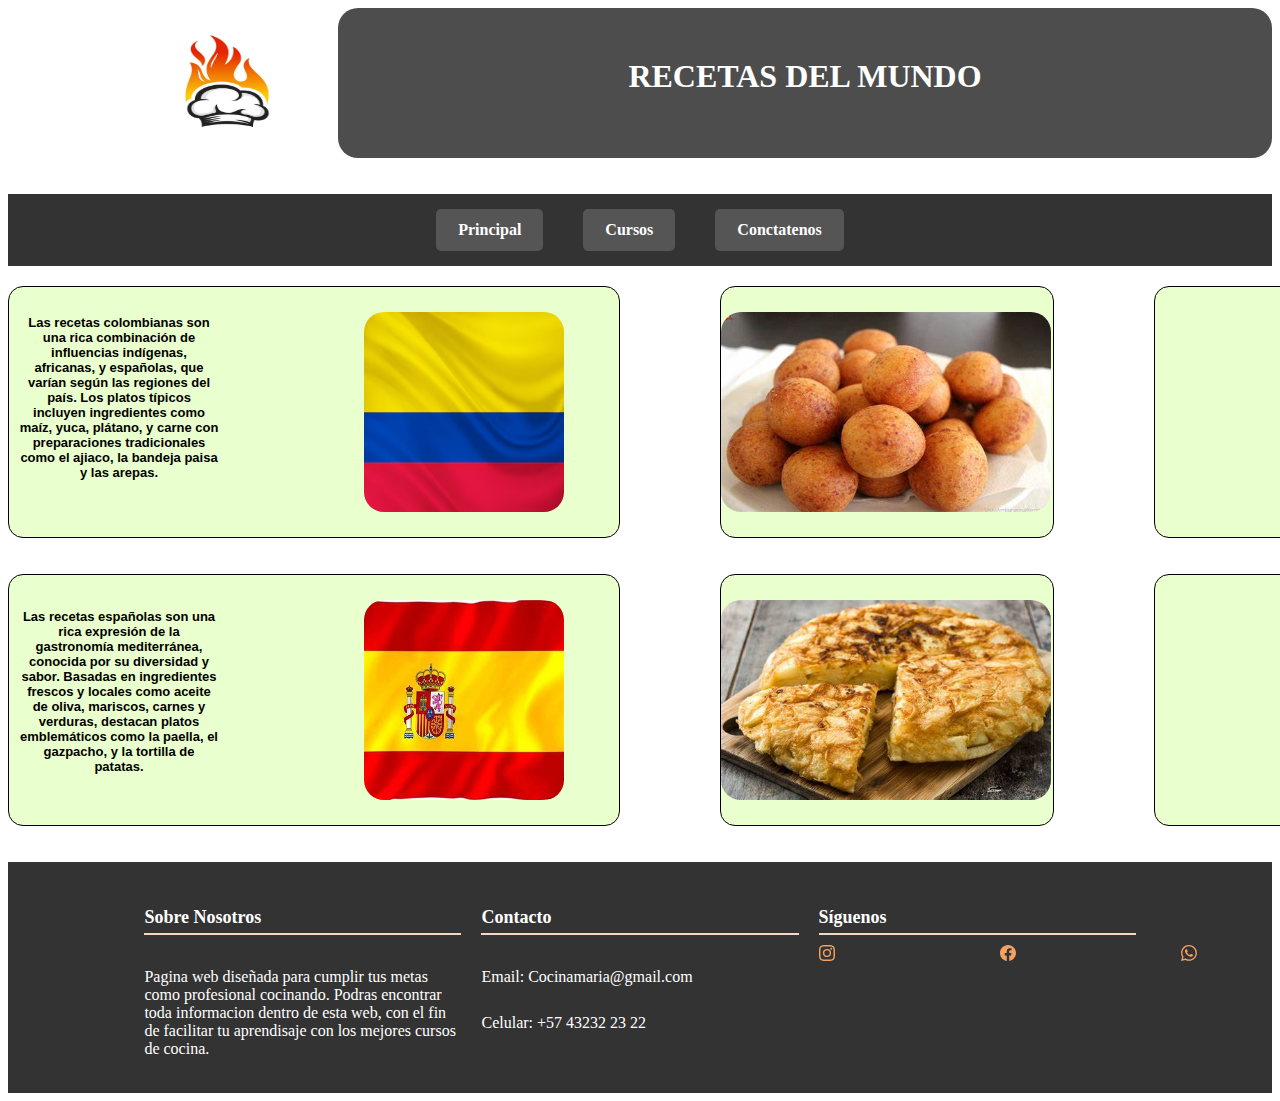
<file: recetasmundo.html>
<!DOCTYPE html>
<html lang="en">
<head>
    <meta charset="UTF-8">
    <meta name="viewport" content="width=device-width, initial-scale=1.0">
    <link rel="stylesheet" href="./index.css">
    <link rel="stylesheet" href="./recetasmundo.css">
    <title>Recetas del Mundo</title>
</head>
<body>
 
    <header>
        <div class="logo">
            <a href="./index.html">

                <img src="./IMG/logo.png" alt="">
            </a>
        </div>
        <div class="titulo">
            <h1>RECETAS DEL MUNDO </h1>
        </div>
    </header>



<!-- BARRA DE NAVEGACION -->
<br>
<br>
<nav>

    <ul>
        <li><a href="./index.html">Principal</a></li>
        <li><a href="./cursos.html">Cursos</a></li>
    
        <li><a href="./conctatenos.html">Conctatenos</a></li>
    </ul>
</nav>


















<div class="curso">

        <div class="Curso1">

            <img src="./IMG/banderacolombia.avif" alt="">
            <h1 style="font-size: 13px;">Las recetas colombianas son una rica combinación de influencias indígenas, africanas, y españolas, que varían según las regiones del país. Los platos típicos incluyen ingredientes como maíz, yuca, plátano, y carne con preparaciones tradicionales como el ajiaco, la bandeja paisa y las arepas.</h1>
              

        </div>
        
        <div class="Curso2">
            
            <img src="./IMG/buñuelos.jpeg" alt="" style="margin-right: 2px;">

        
            
    </div>
        
        
        <div class="Curso3">



  
    <iframe width="300px" height="200px" style="margin-top: 25px;" src="https://www.youtube.com/embed/68B_iCgtC2c?si=w72BcrrmKuYLwpBI" title="YouTube video player" frameborder="0" allow="accelerometer; autoplay; clipboard-write; encrypted-media; gyroscope; picture-in-picture; web-share" referrerpolicy="strict-origin-when-cross-origin" allowfullscreen></iframe>


        </div>
        
        
        
        
        
        
        
        
        
</div>


<!-- CURSO NUMERO DOS -->


<br>
<br>
<div class="Curso1-1">

    <div class="Curso1-2">

        <img src="./IMG/banderaespaña.jpeg" alt="" >
        <h1> Las recetas españolas son una rica expresión de la gastronomía mediterránea, conocida por su diversidad y sabor. Basadas en ingredientes frescos y locales como aceite de oliva, mariscos, carnes y verduras, destacan platos emblemáticos como la paella, el gazpacho, y la tortilla de patatas. </h1>
          

    </div>
    
    <div class="Curso2-2">
        
        <img src="./IMG/tortilla.jpeg" alt="" style="margin-right: 2px;">

  
        
</div>
    
    
    <div class="Curso3-3">




<iframe width="300px" height="200px" style="margin-top: 25px;" src="https://www.youtube.com/embed/ULle2vGte8k?si=Sid6tLtEUQ-FNupi" title="YouTube video player" frameborder="0" allow="accelerometer; autoplay; clipboard-write; encrypted-media; gyroscope; picture-in-picture; web-share" referrerpolicy="strict-origin-when-cross-origin" allowfullscreen></iframe>


    </div>
    
    
    
    
    
    
    
    
    
</div>

















    <br>
    <br>
        <footer class="Principal">
    
            <div class="footer-secundario">
        
                <!-- apartado numero uno -->
                <div class="contactatos">
                    <h2>Sobre Nosotros</h2>
                    <br>
                    <p>Pagina web diseñada para cumplir tus metas como profesional cocinando. Podras encontrar toda informacion dentro de esta web, con el fin de facilitar tu aprendisaje con los mejores cursos de cocina.</p>
                </div>
        
              
                <!-- apartado numero dos -->
        
                <div class="contactatos">
                    <h2>Contacto</h2>
                    <br>
                    <p>Email: Cocinamaria@gmail.com</p>
                    <br>
                    <p>Celular: +57 43232 23 22</p>
                </div>
        
                <!-- apartado numero tres -->
        
                <div class="contactatos">
                    <h2>Síguenos</h2>
                    <div class="redes">
        
        <!-- Instagram -->
        
        
            <a href="https://www.instagram.com/"><svg xmlns="http://www.w3.org/2000/svg" width="16" height="16" fill="currentColor" class="bi bi-instagram" viewBox="0 0 16 16">
                <path d="M8 0C5.829 0 5.556.01 4.703.048 3.85.088 3.269.222 2.76.42a3.9 3.9 0 0 0-1.417.923A3.9 3.9 0 0 0 .42 2.76C.222 3.268.087 3.85.048 4.7.01 5.555 0 5.827 0 8.001c0 2.172.01 2.444.048 3.297.04.852.174 1.433.372 1.942.205.526.478.972.923 1.417.444.445.89.719 1.416.923.51.198 1.09.333 1.942.372C5.555 15.99 5.827 16 8 16s2.444-.01 3.298-.048c.851-.04 1.434-.174 1.943-.372a3.9 3.9 0 0 0 1.416-.923c.445-.445.718-.891.923-1.417.197-.509.332-1.09.372-1.942C15.99 10.445 16 10.173 16 8s-.01-2.445-.048-3.299c-.04-.851-.175-1.433-.372-1.941a3.9 3.9 0 0 0-.923-1.417A3.9 3.9 0 0 0 13.24.42c-.51-.198-1.092-.333-1.943-.372C10.443.01 10.172 0 7.998 0zm-.717 1.442h.718c2.136 0 2.389.007 3.232.046.78.035 1.204.166 1.486.275.373.145.64.319.92.599s.453.546.598.92c.11.281.24.705.275 1.485.039.843.047 1.096.047 3.231s-.008 2.389-.047 3.232c-.035.78-.166 1.203-.275 1.485a2.5 2.5 0 0 1-.599.919c-.28.28-.546.453-.92.598-.28.11-.704.24-1.485.276-.843.038-1.096.047-3.232.047s-2.39-.009-3.233-.047c-.78-.036-1.203-.166-1.485-.276a2.5 2.5 0 0 1-.92-.598 2.5 2.5 0 0 1-.6-.92c-.109-.281-.24-.705-.275-1.485-.038-.843-.046-1.096-.046-3.233s.008-2.388.046-3.231c.036-.78.166-1.204.276-1.486.145-.373.319-.64.599-.92s.546-.453.92-.598c.282-.11.705-.24 1.485-.276.738-.034 1.024-.044 2.515-.045zm4.988 1.328a.96.96 0 1 0 0 1.92.96.96 0 0 0 0-1.92m-4.27 1.122a4.109 4.109 0 1 0 0 8.217 4.109 4.109 0 0 0 0-8.217m0 1.441a2.667 2.667 0 1 1 0 5.334 2.667 2.667 0 0 1 0-5.334"/>
            </svg> </a>
            
            <!-- Faceboock-->
            
            <a href="https://www.facebook.com/"><svg xmlns="http://www.w3.org/2000/svg" width="16" height="16" fill="currentColor" class="bi bi-facebook" viewBox="0 0 16 16">
                <path d="M16 8.049c0-4.446-3.582-8.05-8-8.05C3.58 0-.002 3.603-.002 8.05c0 4.017 2.926 7.347 6.75 7.951v-5.625h-2.03V8.05H6.75V6.275c0-2.017 1.195-3.131 3.022-3.131.876 0 1.791.157 1.791.157v1.98h-1.009c-.993 0-1.303.621-1.303 1.258v1.51h2.218l-.354 2.326H9.25V16c3.824-.604 6.75-3.934 6.75-7.951"/>
            </svg></a>
            
            <!-- Whatsapp -->
            
            <a href="https://web.whatsapp.com/"><svg xmlns="http://www.w3.org/2000/svg" width="16" height="16" fill="currentColor" class="bi bi-whatsapp" viewBox="0 0 16 16">
                <path d="M13.601 2.326A7.85 7.85 0 0 0 7.994 0C3.627 0 .068 3.558.064 7.926c0 1.399.366 2.76 1.057 3.965L0 16l4.204-1.102a7.9 7.9 0 0 0 3.79.965h.004c4.368 0 7.926-3.558 7.93-7.93A7.9 7.9 0 0 0 13.6 2.326zM7.994 14.521a6.6 6.6 0 0 1-3.356-.92l-.24-.144-2.494.654.666-2.433-.156-.251a6.56 6.56 0 0 1-1.007-3.505c0-3.626 2.957-6.584 6.591-6.584a6.56 6.56 0 0 1 4.66 1.931 6.56 6.56 0 0 1 1.928 4.66c-.004 3.639-2.961 6.592-6.592 6.592m3.615-4.934c-.197-.099-1.17-.578-1.353-.646-.182-.065-.315-.099-.445.099-.133.197-.513.646-.627.775-.114.133-.232.148-.43.05-.197-.1-.836-.308-1.592-.985-.59-.525-.985-1.175-1.103-1.372-.114-.198-.011-.304.088-.403.087-.088.197-.232.296-.346.1-.114.133-.198.198-.33.065-.134.034-.248-.015-.347-.05-.099-.445-1.076-.612-1.47-.16-.389-.323-.335-.445-.34-.114-.007-.247-.007-.38-.007a.73.73 0 0 0-.529.247c-.182.198-.691.677-.691 1.654s.71 1.916.81 2.049c.098.133 1.394 2.132 3.383 2.992.47.205.84.326 1.129.418.475.152.904.129 1.246.08.38-.058 1.171-.48 1.338-.943.164-.464.164-.86.114-.943-.049-.084-.182-.133-.38-.232"/>
            </svg></a>
        </div>
        
        </div>
        
            </div>
        </footer>


</body>
</html>
</file>
<file: index.css>
header {
    display: grid;
    grid-template-columns: 1fr 3fr;
    gap: 10px;
}

.logo {
    height: 150px;
}
.logo img {
    width: 200px;
    height: 150px;
    border-radius: 20px;
    margin-left: 120px;
}

.titulo {
    width: 100%;
    height: 150px;
    text-align: center;
    background-color: #4d4d4d;
    border-radius: 20px;
}

.titulo h1 {
    margin-top: 50px;
    color: #ffffff; 
}

/* BARRA DE NAVEGACION */
nav {
    width: 100%;
    background-color: #333333; 
    display: flex;
    justify-content: center;
    align-items: center;
    padding: 15px 0;
    margin-bottom: 20px;
}

nav ul {
    display: flex;
    justify-content: center;
    list-style: none;
    margin: 0;
    padding: 0;
}

nav ul li {
    margin: 0 20px;
    padding: 10px 20px;
    background-color: #555555; 
    border: 2px solid #555555;
    border-radius: 5px;
    transition: 0.3s;
}

nav ul li:hover {
    background-color: #2c3e50; 
}

nav ul li a {
    text-decoration: none;
    color: #ffffff; 
    font-weight: bold;
}


/* APARTADO 1 */
.apartado {
    display: flex;
    flex-direction: row;
}

.Apartado1 {
    text-align: center;
    width: 500px;
    height: 250px;
    border: 1px solid;
    background-color: #7f8c8d; 
    margin-right: 100px;
    border-radius: 15px;
}

.Apartado1 h3 {
    text-align: center;
    font-family: Verdana, Geneva, Tahoma, sans-serif;
    color: #000000; 
    font-size: 16px;
}

/* BOTON  */

.boton {
    width: 100px;
    text-align: center;
    background-color: #34495e;
    padding: 10px;
    border-radius: 5px;
    margin-left: 120px;
    margin-top: 70px;
}

.boton a {
    text-decoration: none;
    color: #ffffff; 
    font-weight: bold;
}

.boton:hover {
    background-color: #2c3e50; 
}



/* APARTADO 2 */
.Apartado2 {
    text-align: center;
    width: 100%;
    height: 250px;
    border: 1px solid;
    background-color: #7f8c8d; 
    border-radius: 15px;
}

.Apartado2 img {
    border-radius: 20px;
    margin-top: 25px;
    width: 330px;
    height: 200px;
    transition: transform 0.3s ease, opacity 0.3s ease; 
}
.Apartado2 img:hover {
    transform: scale(1.1); 
    opacity: 0.8; 

}




/* APARTADO2 */


  .apartado2 {
    display: flex;
    flex-direction: row;
  } 


  .Apartado2-1{
      text-align: center;
      width: 54%;
      height: 250px;
      border: 1px solid;  
      background-color: rgb(125, 124, 124);  
      margin-right: 100px;
      border-radius: 15px;
}


.Apartado2-1 img{
    border-radius: 20px;
    margin-top: 25px;
    width: 330px;
    height: 200px;
    transition: 1s;

}



  .Apartado2-2{
    text-align: center;
    width: 100%;
    height: 250px;
    border: 1px solid;  
    background-color: rgb(125, 124, 124);  
    border-radius: 15px;
}


.Apartado2-2 img{
    border-radius: 20px;
    margin-top: 25px;
    width: 330px;
    height: 200px;
    transition: 1s;
    margin-left: 330px;

}


.texto{
font-family: Verdana, Geneva, Tahoma, sans-serif;
margin-top: -240px;
margin-right: 340px;
font-size: 14px;

}

.texto h2{
    color: rgb(122, 204, 236);
    
    
    }

  .Apartado3-2{
    text-align: center;
    width: 100%;
    height: 250px;
    border: 1px solid;  
    background-color: rgb(125, 124, 124);  
    border-radius: 15px;
}

.Apartado3-2 img{

    border-radius: 20px;
    margin-top: 25px;
    width: 330px;
    height: 200px;
    transition: 1s;
    margin-right: 330px;
}



.texto2{
    font-family: Verdana, Geneva, Tahoma, sans-serif;
    margin-top: -235px;
    margin-left: 340px;
    font-size: 12px;
    
    }


.texto2 h2{
color: rgb(122, 204, 236);


}



/* APARTADO 3 */

.apartado3 {
    display: flex;
    flex-direction: row;
  } 


  .Apartado3{
      text-align: center;
      width: 100%;
      height: 340px;
      border: 1px solid;  
      background-color: rgb(125, 124, 124);  
   
      border-radius: 15px;
}

.video1{
width: 200px;
height: 200px;
border-radius: 12px;
margin-top: 50px;
margin-left: 10%;

}


.video2{
    width: 200px;
    height: 200px;
    border-radius: 12px;
    margin-top: -200px;
    margin-left: 40%;
    
}


.video3{
    width: 200px;
    height: 200px;
    border-radius: 12px;
    margin-top: -200px;
    margin-left: 70%;
}





























  /* FOOTER  */
.Principal {
    background-color: #333;
    color: #fff;
    padding: 20px 0;
    display: flex;
    justify-content: center;
    align-items: flex-start;
    flex-wrap: wrap;
}

.footer-secundario {
    display: flex;
    justify-content: space-between;
    width: 80%;
    max-width: 1200px;
    flex-wrap: wrap;
}

.contactatos {
    flex: 1;
    margin: 10px;
    min-width: 200px;
}

.contactatos h2 {
    margin-bottom: 10px;
    font-size: 18px;
    border-bottom: 2px solid #f3d9c5;
    padding-bottom: 5px;
}

.contactatos p {
    margin: 5px 0;
}

.contactatos a {
    color: #f4a261;
    text-decoration: none;
}

.contactatos a:hover {
    text-decoration: underline;
}

.redes {
    
    display: flex;
    gap: 165px;
}



@media (max-width: 700px) {
    header {
        grid-template-columns: 1fr;
    }

    .Principal, .apartado, .Apartado2, .footer-secundario {
        flex-direction: column;
        align-items: center;
    }
}
</file>
<file: conctatenos.css>
form {
    width: 300px;
    margin: 0 auto;
    padding: 20px;
    border: 1px solid #ddd;
    border-radius: 5px;
    box-shadow: 0 0 10px rgba(0, 0, 0, 0.1);
    background-color: #f9f9f9;
}


form label {
    display: block;
    margin-bottom: 5px;
    font-weight: bold;
    color: #333;
}


form input[type="text"],
form input[type="number"],
form input[type="email"],
form select {
    width: calc(100% - 22px); 
    padding: 10px;
    margin-bottom: 15px;
    border: 1px solid #ccc;
    border-radius: 4px;
    box-sizing: border-box;
}


form button[type="submit"] {
    background-color: #4CAF50;
    color: white;
    border: none;
    padding: 10px 20px;
    text-align: center;
    text-decoration: none;
    display: inline-block;
    font-size: 16px;
    margin-top: 10px;
    border-radius: 4px;
    cursor: pointer;
}

form button[type="submit"]:hover {
    background-color: #45a049;
}
</file>
<file: cursobasico.css>
.curso {
    display: flex;
    flex-direction: row;
  } 



.Curso1{
    text-align: center;
    width: 54%;
    height: 250px;
    border: 1px solid;  
    background-color: rgb(234, 255, 206);   
    margin-right: 100px;
    border-radius: 15px;
}

.Curso1 h1{
font-family: Verdana, Geneva, Tahoma, sans-serif;
width: 200px;
margin-right: 400px;
margin-left: 10px;
margin-top: -33%;
font-size: 12px;
}


.Curso1 img{
    border-radius: 20px;
    margin-top: 25px;
    width: 200px;
    height: 200px;
    transition: 1s;
    margin-left: 300px;

}



.Curso2{
    text-align: center;
    width: 50%;
    height: 250px;
    border: 1px solid;  
    background-color: rgb(234, 255, 206);  
    margin-right: 100px;
    border-radius: 15px;
}

.Curso2 img{
    border-radius: 20px;
    margin-top: 25px;
    width: 330px;
    height: 200px;
    transition: 1s;
    margin-right: 100px;

}


.Curso2 .texto{

margin-left: 80%;




}
.Curso3{
    text-align: center;
    width: 50%;
    height: 250px;
    border: 1px solid;  
    background-color: rgb(234, 255, 206);  
    margin-right: 100px;
    border-radius: 15px;
    
}


/* CURSO NUMEROS DOS */
.Curso1-1 {
    display: flex;
    flex-direction: row;
  } 



.Curso1-2{
    text-align: center;
    width: 54%;
    height: 250px;
    border: 1px solid;  
    background-color: rgb(234, 255, 206);   
    margin-right: 100px;
    border-radius: 15px;
}

.Curso1-2 h1{
    font-family: Verdana, Geneva, Tahoma, sans-serif;
    width: 200px;
    margin-right: 400px;
    margin-left: 10px;
    margin-top: -32%;
    font-size: 13px;
}


.Curso1-2 img{
    border-radius: 20px;
    margin-top: 25px;
    width: 200px;
    height: 200px;
    transition: 1s;
    margin-left: 300px;

}



.Curso2-2{
    text-align: center;
    width: 50%;
    height: 250px;
    border: 1px solid;  
    background-color: rgb(234, 255, 206);  
    margin-right: 100px;
    border-radius: 15px;
}

.Curso2-2 img{
    border-radius: 20px;
    margin-top: 25px;
    width: 330px;
    height: 200px;
    transition: 1s;
    margin-right: 100px;

}


.Curso2-2 .texto{

margin-left: 80%;




}
.Curso3-3{
    text-align: center;
    width: 50%;
    height: 250px;
    border: 1px solid;  
    background-color: rgb(234, 255, 206);  
    margin-right: 100px;
    border-radius: 15px;
    
}
</file>
<file: cursointensivo.css>
.curso {
    display: flex;
    flex-direction: row;
  } 



.Curso1{
    text-align: center;
    width: 54%;
    height: 250px;
    border: 1px solid;  
    background-color: rgb(234, 255, 206);   
    margin-right: 100px;
    border-radius: 15px;
}

.Curso1 h1{
    font-family: Verdana, Geneva, Tahoma, sans-serif;
width: 200px;
margin-right: 400px;
margin-left: 10px;
margin-top: -33%;
font-size: 13px;
}


.Curso1 img{
    border-radius: 20px;
    margin-top: 25px;
    width: 200px;
    height: 200px;
    transition: 1s;
    margin-left: 300px;

}



.Curso2{
    text-align: center;
    width: 50%;
    height: 250px;
    border: 1px solid;  
    background-color: rgb(234, 255, 206);  
    margin-right: 100px;
    border-radius: 15px;
}

.Curso2 img{
    border-radius: 20px;
    margin-top: 25px;
    width: 330px;
    height: 200px;
    transition: 1s;
    margin-right: 100px;

}


.Curso2 .texto{

margin-left: 80%;




}
.Curso3{
    text-align: center;
    width: 50%;
    height: 250px;
    border: 1px solid;  
    background-color: rgb(234, 255, 206);  
    margin-right: 100px;
    border-radius: 15px;
    
}


/* CURSO NUMEROS DOS */
.Curso1-1 {
    display: flex;
    flex-direction: row;
  } 



.Curso1-2{
    text-align: center;
    width: 54%;
    height: 250px;
    border: 1px solid;  
    background-color: rgb(234, 255, 206);   
    margin-right: 100px;
    border-radius: 15px;
}

.Curso1-2 h1{
font-family: Verdana, Geneva, Tahoma, sans-serif;
width: 200px;
margin-right: 400px;
margin-left: 10px;
margin-top: -32%;
font-size: 13px;
}


.Curso1-2 img{
    border-radius: 20px;
    margin-top: 25px;
    width: 200px;
    height: 200px;
    transition: 1s;
    margin-left: 300px;

}



.Curso2-2{
    text-align: center;
    width: 50%;
    height: 250px;
    border: 1px solid;  
    background-color: rgb(234, 255, 206);  
    margin-right: 100px;
    border-radius: 15px;
}

.Curso2-2 img{
    border-radius: 20px;
    margin-top: 25px;
    width: 330px;
    height: 200px;
    transition: 1s;
    margin-right: 100px;

}


.Curso2-2 .texto{

margin-left: 80%;




}
.Curso3-3{
    text-align: center;
    width: 50%;
    height: 250px;
    border: 1px solid;  
    background-color: rgb(234, 255, 206);  
    margin-right: 100px;
    border-radius: 15px;
    
}
</file>
<file: cursonormal.css>
.curso {
    display: flex;
    flex-direction: row;
  } 



.Curso1{
    text-align: center;
    width: 54%;
    height: 250px;
    border: 1px solid;  
    background-color: rgb(234, 255, 206);   
    margin-right: 100px;
    border-radius: 15px;
}

.Curso1 h1{
font-family: Verdana, Geneva, Tahoma, sans-serif;
width: 200px;
margin-right: 400px;
margin-left: 10px;
margin-top: -33%;
font-size: 13px;
}


.Curso1 img{
    border-radius: 20px;
    margin-top: 25px;
    width: 200px;
    height: 200px;
    transition: 1s;
    margin-left: 300px;

}



.Curso2{
    text-align: center;
    width: 50%;
    height: 250px;
    border: 1px solid;  
    background-color: rgb(234, 255, 206);  
    margin-right: 100px;
    border-radius: 15px;
}

.Curso2 img{
    border-radius: 20px;
    margin-top: 25px;
    width: 330px;
    height: 200px;
    transition: 1s;
    margin-right: 100px;

}


.Curso2 .texto{

margin-left: 80%;




}
.Curso3{
    text-align: center;
    width: 50%;
    height: 250px;
    border: 1px solid;  
    background-color: rgb(234, 255, 206);  
    margin-right: 100px;
    border-radius: 15px;
    
}


/* CURSO NUMEROS DOS */
.Curso1-1 {
    display: flex;
    flex-direction: row;
  } 



.Curso1-2{
    text-align: center;
    width: 54%;
    height: 250px;
    border: 1px solid;  
    background-color: rgb(234, 255, 206);   
    margin-right: 100px;
    border-radius: 15px;
}

.Curso1-2 h1{
    font-family: Verdana, Geneva, Tahoma, sans-serif;
    width: 200px;
    margin-right: 400px;
    margin-left: 10px;
    margin-top: -32%;
    font-size: 13px;
}


.Curso1-2 img{
    border-radius: 20px;
    margin-top: 25px;
    width: 200px;
    height: 200px;
    transition: 1s;
    margin-left: 300px;

}



.Curso2-2{
    text-align: center;
    width: 50%;
    height: 250px;
    border: 1px solid;  
    background-color: rgb(234, 255, 206);  
    margin-right: 100px;
    border-radius: 15px;
}

.Curso2-2 img{
    border-radius: 20px;
    margin-top: 25px;
    width: 330px;
    height: 200px;
    transition: 1s;
    margin-right: 100px;

}


.Curso2-2 .texto{

margin-left: 80%;




}
.Curso3-3{
    text-align: center;
    width: 50%;
    height: 250px;
    border: 1px solid;  
    background-color: rgb(234, 255, 206);  
    margin-right: 100px;
    border-radius: 15px;
    
}
</file>
<file: cursos.css>
.contenedor {
    border-radius: 10px;
    background-color: rgb(170, 226, 118);
	width: 90%;
	max-width: 1200px;
	margin: auto;
	padding: 40px 0;
    display: grid;
    grid-template-columns: 3fr 1fr;	
    gap: 20px;
}

.titulo {
	font-size: 24px;
	padding: 20px 0;
}

.contenedor-conciertos {
	display: grid;
    grid-template-columns: repeat(3,1fr);
    gap: 30px;
}

.card {
    width: 200px;
	border-radius: 10px;
	min-height: 200px;
	font-weight: bold;
	padding: 20px;
	position: relative;
	overflow: hidden;
	background-size: cover;
	background-position: center center;
    margin-left: 100px;
    transition: transform 0.3s ease, opacity 0.3s ease; 
    

	
}
.card:hover{

    transform: scale(1.1); 
    opacity: 0.8; 

}

.card .textos{
    text-align: center;
	height: 100%;
    display: flex;
    flex-direction: column;
    gap: 20px;
    justify-content: space-between;
   
	
}
.textos h3{
    text-align: center;
    border-radius: 10px;
    width: 120px;
    background-color: rgb(125, 228, 228);
    margin-left: 160px;
}

.textos1 h3{
    text-align: center;
    border-radius: 10px;
    width: 120px;
    background-color: rgb(125, 228, 228);
margin-left: 160px;


}
.textos2 h3{
    text-align: center;
    border-radius: 10px;
    width: 130px;
    background-color: rgb(125, 228, 228);
    margin-left: 155px;
    
    
    }

.banner {
	border-radius: 10px;
	text-align: center;
	padding: 20px;
	background-size: cover;
	background-position: center center;
    display: grid;
    grid-template-rows: auto auto auto;

}

@media screen and (max-width: 900px) {
	
}

@media screen and (max-width: 700px) {
	
}

@media screen and (max-width: 600px) {

}
</file>
<file: recetasmundo.css>
.curso {
    display: flex;
    flex-direction: row;
  } 



.Curso1{
    text-align: center;
    width: 54%;
    height: 250px;
    border: 1px solid;  
    background-color: rgb(234, 255, 206);   
    margin-right: 100px;
    border-radius: 15px;
}

.Curso1 h1{
font-family: Verdana, Geneva, Tahoma, sans-serif;
width: 200px;
margin-right: 400px;
margin-left: 10px;
margin-top: -33%;
font-size: 13px;
}


.Curso1 img{
    border-radius: 20px;
    margin-top: 25px;
    width: 200px;
    height: 200px;
    transition: 1s;
    margin-left: 300px;

}



.Curso2{
    text-align: center;
    width: 50%;
    height: 250px;
    border: 1px solid;  
    background-color: rgb(234, 255, 206);  
    margin-right: 100px;
    border-radius: 15px;
}

.Curso2 img{
    border-radius: 20px;
    margin-top: 25px;
    width: 330px;
    height: 200px;
    transition: 1s;
    margin-right: 100px;

}


.Curso2 .texto{

margin-left: 80%;




}
.Curso3{
    text-align: center;
    width: 50%;
    height: 250px;
    border: 1px solid;  
    background-color: rgb(234, 255, 206);  
    margin-right: 100px;
    border-radius: 15px;
    
}


/* CURSO NUMEROS DOS */
.Curso1-1 {
    display: flex;
    flex-direction: row;
  } 



.Curso1-2{
    text-align: center;
    width: 54%;
    height: 250px;
    border: 1px solid;  
    background-color: rgb(234, 255, 206);   
    margin-right: 100px;
    border-radius: 15px;
}

.Curso1-2 h1{
    font-family: Verdana, Geneva, Tahoma, sans-serif;
    width: 200px;
    margin-right: 400px;
    margin-left: 10px;
    margin-top: -32%;
    font-size: 13px;
}


.Curso1-2 img{
    border-radius: 20px;
    margin-top: 25px;
    width: 200px;
    height: 200px;
    transition: 1s;
    margin-left: 300px;

}



.Curso2-2{
    text-align: center;
    width: 50%;
    height: 250px;
    border: 1px solid;  
    background-color: rgb(234, 255, 206);  
    margin-right: 100px;
    border-radius: 15px;
}

.Curso2-2 img{
    border-radius: 20px;
    margin-top: 25px;
    width: 330px;
    height: 200px;
    transition: 1s;
    margin-right: 100px;

}


.Curso2-2 .texto{

margin-left: 80%;




}
.Curso3-3{
    text-align: center;
    width: 50%;
    height: 250px;
    border: 1px solid;  
    background-color: rgb(234, 255, 206);  
    margin-right: 100px;
    border-radius: 15px;
    
}
</file>
